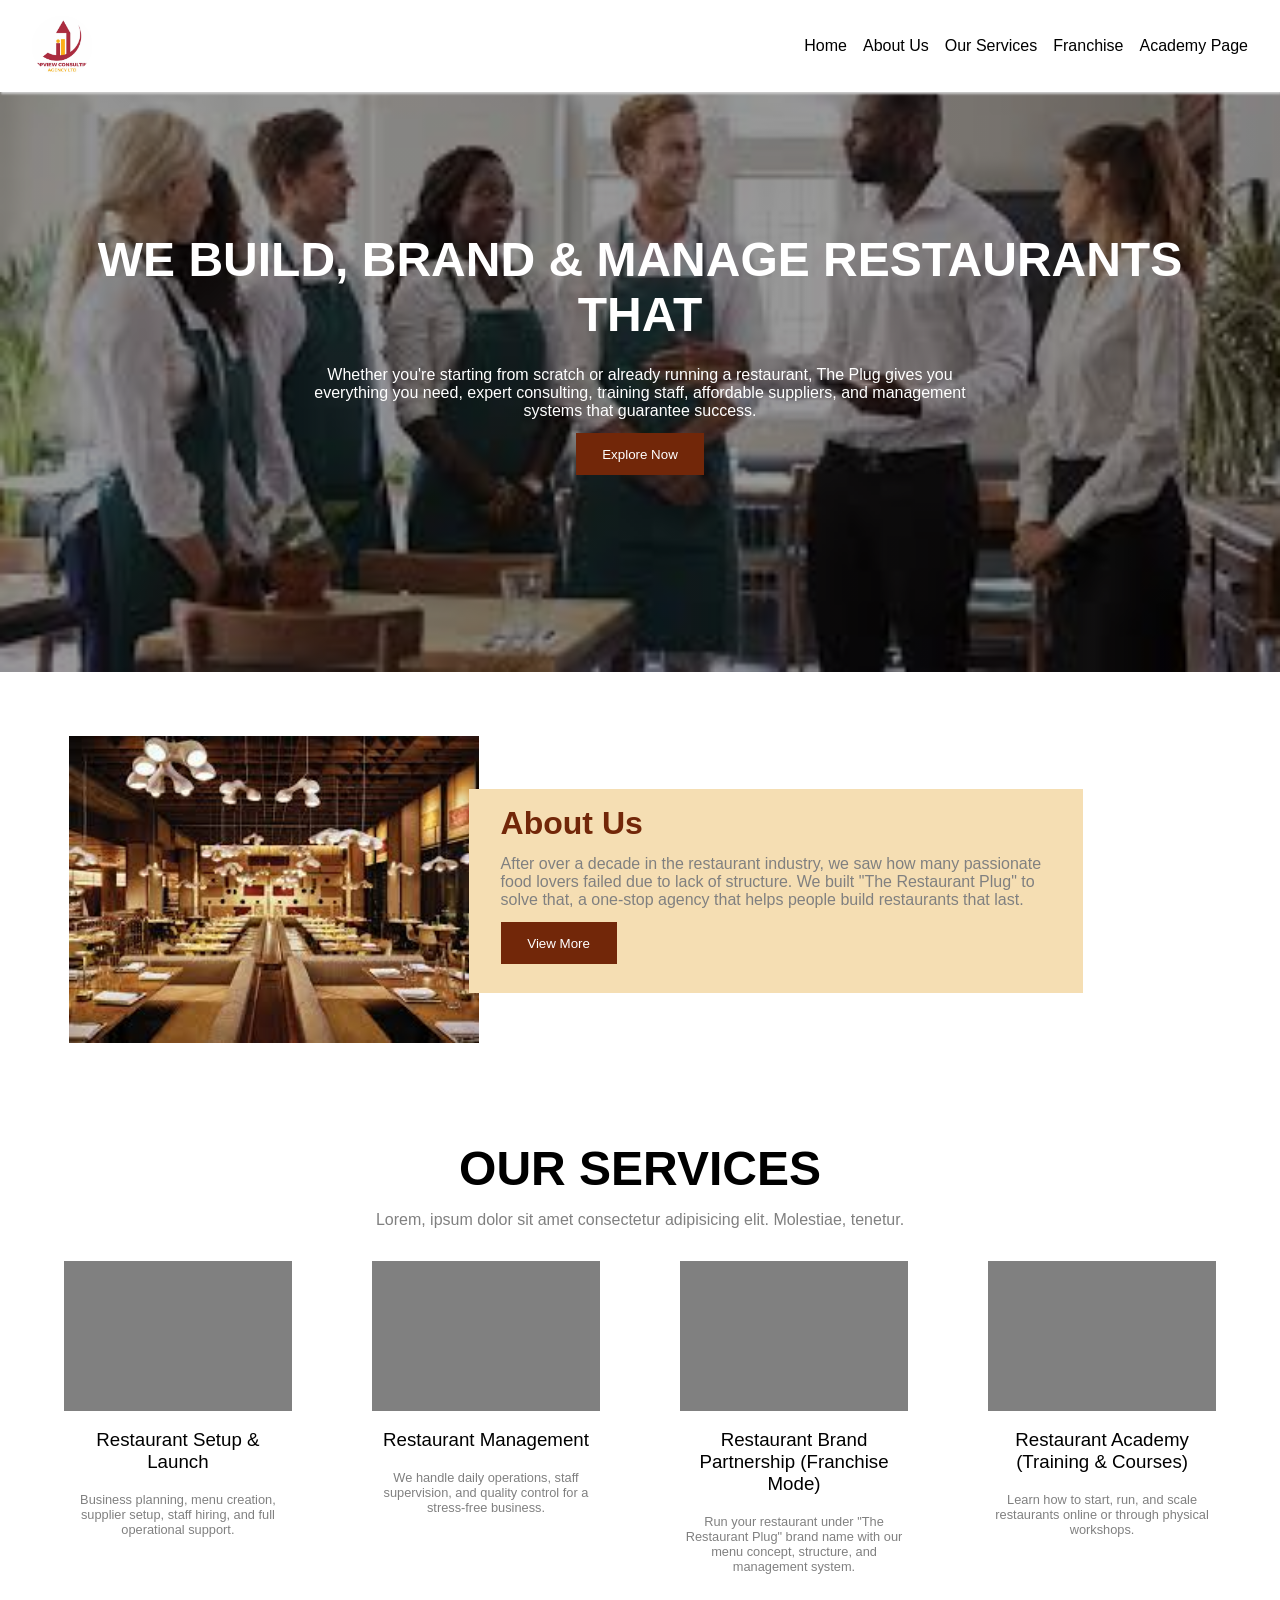
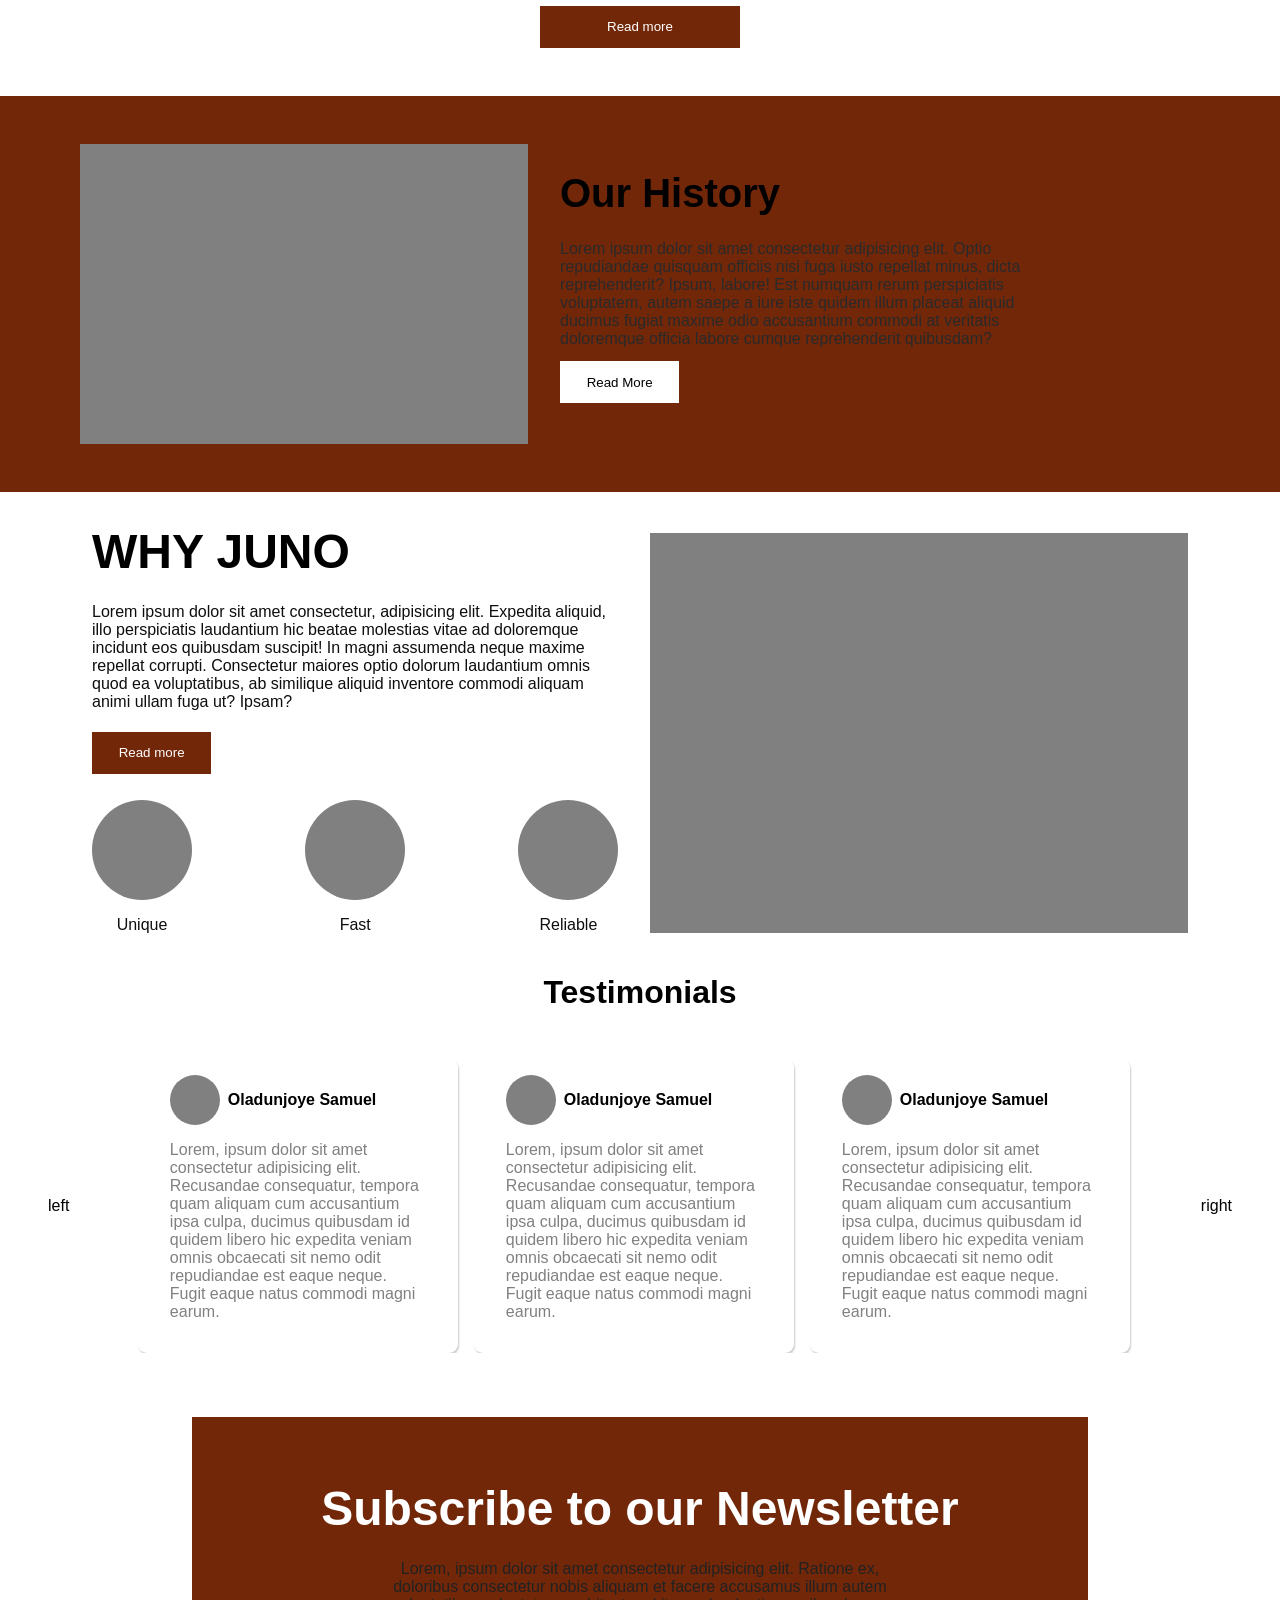
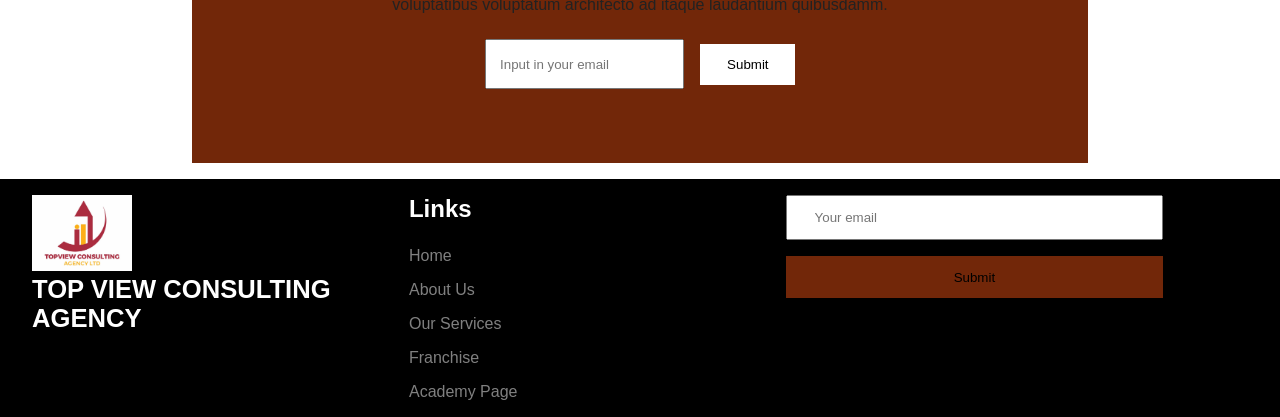
<file: index.html>
<!DOCTYPE html>
<html lang="en">

<head>
    <meta charset="UTF-8">
    <meta name="viewport" content="width=device-width, initial-scale=1.0">
    <title>Unknown Restaurant -- Home Page</title>
    <link rel="stylesheet" href="./css/index.css">
    <link rel="stylesheet" href="./css/mediaquery.css">
    <script src="./js/jquery-3.7.1.min.js"></script>
    <script src="./js/index.js"></script>
</head>

<body>
    <div class="home_container">
        <nav>
            <div class="logo">
                <div class="img"></div>
            </div>
            <div class="navbar">
                <ul class="navbar_nav">
                    <li><a href="index.html">Home</a></li>
                        <li><a href="./html/about.html">About Us</a></li>
                        <li><a href="./html/services.html">Our Services</a> </li>
                        <li><a href="./html/franchise.hbtml">Franchise</a></li>
                        <li><a href="./html/academy.html">Academy Page</a></li>
                </ul>
            </div>
            <div class="bars">bars</div>
        </nav>
        <main style="background-image: linear-gradient(rgba(0, 0, 0, 0.404), rgba(0, 0, 0, 0.404)), url('./assets/img/management.jfif');">
            <h1 id="mainName"></h1>
            <p>Whether you're starting from scratch or already running a restaurant, The Plug gives you everything you need, expert consulting, training staff, affordable suppliers, and management systems that guarantee success.</p>
                <button class="btn"><a href="#aboutSection">Explore Now</a></button>
        </main>
        <div class="aboutUs" id="aboutSection">
            <div class="about_container">
                <div class="imgBox">
                    <img src="./assets/img/restaurant image_1.jfif" alt="">
                </div>
                <div class="txtBox">
                    <h2>About Us</h2>
                    <p>After over a decade in the restaurant industry, we saw how many passionate food lovers failed due to lack of structure. We built "The Restaurant Plug" to solve that, a one-stop agency that helps people build restaurants that last.</p>
                    <button class="btn"><a href="./about.html">View More</a></button>
                </div>
            </div>
        </div>
        <div class="ourServices">
            <header>
                <h2>OUR SERVICES</h2>
                <p>Lorem, ipsum dolor sit amet consectetur adipisicing elit. Molestiae, tenetur.</p>
            </header>
            <div class="service_container">
                <div class="card">
                    <div></div>
                    <h3>Restaurant Setup & Launch </h3>
                    <p>Business planning, menu creation, supplier setup, staff hiring, and full operational support.</p>
                </div>
                <div class="card">
                    <div></div>
                    <h3>Restaurant Management</h3>
                    <p>We handle daily operations, staff supervision, and quality control for a stress-free business.</p>
                </div>
                <div class="card">
                    <div></div>
                    <h3>Restaurant Brand Partnership (Franchise Mode)</h3>
                    <p>Run your restaurant under "The Restaurant Plug" brand name with our menu concept, structure, and management system.</p>
                </div>
                <div class="card">
                    <div></div>
                    <h3>Restaurant Academy (Training & Courses)</h3>
                    <p>Learn how to start, run, and scale restaurants online or through physical workshops.</p>
                </div>
            </div>
            <button class="btn" style="width: 200px; margin: 0 auto;"><a href="./services.html">Read more</a></button>
        </div>
    </div>
    <div class="ourFeatures">
        <div class="img"></div>
        <div class="txtBox">
            <h2>Our History</h2>
            <p id="paragraph-one">Lorem ipsum dolor sit amet consectetur adipisicing elit. Optio repudiandae quisquam officiis nisi fuga iusto repellat minus, dicta reprehenderit? Ipsum, labore! Est numquam rerum perspiciatis voluptatem, autem saepe a iure iste quidem illum placeat aliquid ducimus fugiat maxime odio accusantium commodi at veritatis doloremque officia labore cumque reprehenderit quibusdam?</p>
            <button class="btn"><a href="">Read More    </a></button>
        </div>
    </div>
    <div class="whyUs">
        <div class="whyUsInner">
            <header>
                <h2>WHY JUNO</h2>
                <p>Lorem ipsum dolor sit amet consectetur, adipisicing elit. Expedita aliquid, illo perspiciatis laudantium hic beatae molestias vitae ad doloremque incidunt eos quibusdam suscipit! In magni assumenda neque maxime repellat corrupti. Consectetur maiores optio dolorum laudantium omnis quod ea voluptatibus, ab similique aliquid inventore commodi aliquam animi ullam fuga ut? Ipsam?</p>
                <button class="btn"><a href="">Read more</a></button>
                <div class="icons">
                    <div class="icon icon1">
                        <div class="inner"></div>
                        <p>Unique</p>
                    </div>
                    <div class="icon icon2">
                        <div class="inner"></div>
                        <p>Fast</p>
                    </div>
                    <div class="icon icon3">
                        <div class="inner"></div>
                        <p>Reliable</p>
                    </div>
                </div>
            </header>
            <div class="imgBox">
    
            </div>
        </div>
    </div>
    <div class="test">
        <header class="head">
            <h2>Testimonials</h2>
        </header>
        <div class="testimonials_container">
            <div id="leftArrow">left</div>
            <div class="testimonials">
                <div class="testInner">
                    <div class="card">
                        <header>
                            <div class="img"></div>
                            <h2>Oladunjoye Samuel</h2>
                        </header>
                        <div class="txt">
                            <p>Lorem, ipsum dolor sit amet consectetur adipisicing elit. Recusandae consequatur, tempora quam aliquam cum accusantium ipsa culpa, ducimus quibusdam id quidem libero hic expedita veniam omnis obcaecati sit nemo odit repudiandae est eaque neque. Fugit eaque natus commodi magni earum.</p>
                        </div>
                    </div>
                    <div class="card">
                        <header>
                            <div class="img"></div>
                            <h2>Oladunjoye Samuel</h2>
                        </header>
                        <div class="txt">
                            <p>Lorem, ipsum dolor sit amet consectetur adipisicing elit. Recusandae consequatur, tempora quam aliquam cum accusantium ipsa culpa, ducimus quibusdam id quidem libero hic expedita veniam omnis obcaecati sit nemo odit repudiandae est eaque neque. Fugit eaque natus commodi magni earum.</p>
                        </div>
                    </div>
                    <div class="card">
                        <header>
                            <div class="img"></div>
                            <h2>Oladunjoye Samuel</h2>
                        </header>
                        <div class="txt">
                            <p>Lorem, ipsum dolor sit amet consectetur adipisicing elit. Recusandae consequatur, tempora quam aliquam cum accusantium ipsa culpa, ducimus quibusdam id quidem libero hic expedita veniam omnis obcaecati sit nemo odit repudiandae est eaque neque. Fugit eaque natus commodi magni earum.</p>
                        </div>
                    </div>
                    <div class="card">
                        <header>
                            <div class="img"></div>
                            <h2>Oladunjoye Samuel</h2>
                        </header>
                        <div class="txt">
                            <p>Lorem, ipsum dolor sit amet consectetur adipisicing elit. Recusandae consequatur, tempora quam aliquam cum accusantium ipsa culpa, ducimus quibusdam id quidem libero hic expedita veniam omnis obcaecati sit nemo odit repudiandae est eaque neque. Fugit eaque natus commodi magni earum.</p>
                        </div>
                    </div>
                    <div class="card">
                        <header>
                            <div class="img"></div>
                            <h2>Oladunjoye Samuel</h2>
                        </header>
                        <div class="txt">
                            <p>Lorem, ipsum dolor sit amet consectetur adipisicing elit. Recusandae consequatur, tempora quam aliquam cum accusantium ipsa culpa, ducimus quibusdam id quidem libero hic expedita veniam omnis obcaecati sit nemo odit repudiandae est eaque neque. Fugit eaque natus commodi magni earum.</p>
                        </div>
                    </div>
                    <div class="card">
                        <header>
                            <div class="img"></div>
                            <h2>Oladunjoye Samuel</h2>
                        </header>
                        <div class="txt">
                            <p>Lorem, ipsum dolor sit amet consectetur adipisicing elit. Recusandae consequatur, tempora quam aliquam cum accusantium ipsa culpa, ducimus quibusdam id quidem libero hic expedita veniam omnis obcaecati sit nemo odit repudiandae est eaque neque. Fugit eaque natus commodi magni earum.</p>
                        </div>
                    </div>
                    <div class="card">
                        <header>
                            <div class="img"></div>
                            <h2>Oladunjoye Samuel</h2>
                        </header>
                        <div class="txt">
                            <p>Lorem, ipsum dolor sit amet consectetur adipisicing elit. Recusandae consequatur, tempora quam aliquam cum accusantium ipsa culpa, ducimus quibusdam id quidem libero hic expedita veniam omnis obcaecati sit nemo odit repudiandae est eaque neque. Fugit eaque natus commodi magni earum.</p>
                        </div>
                    </div>
                    <div class="card">
                        <header>
                            <div class="img"></div>
                            <h2>Oladunjoye Samuel</h2>
                        </header>
                        <div class="txt">
                            <p>Lorem, ipsum dolor sit amet consectetur adipisicing elit. Recusandae consequatur, tempora quam aliquam cum accusantium ipsa culpa, ducimus quibusdam id quidem libero hic expedita veniam omnis obcaecati sit nemo odit repudiandae est eaque neque. Fugit eaque natus commodi magni earum.</p>
                        </div>
                    </div>
                    <div class="card">
                        <header>
                            <div class="img"></div>
                            <h2>Oladunjoye Samuel</h2>
                        </header>
                        <div class="txt">
                            <p>Lorem, ipsum dolor sit amet consectetur adipisicing elit. Recusandae consequatur, tempora quam aliquam cum accusantium ipsa culpa, ducimus quibusdam id quidem libero hic expedita veniam omnis obcaecati sit nemo odit repudiandae est eaque neque. Fugit eaque natus commodi magni earum.</p>
                        </div>
                    </div>
                </div>
            </div>
            <div id="rightArrow">right</div>
          </div>
    </div>
    <div class="newsletter">
        <h2>Subscribe to our Newsletter</h2>
        <p>Lorem, ipsum dolor sit amet consectetur adipisicing elit. Ratione ex, doloribus consectetur nobis aliquam et facere accusamus illum autem voluptatibus voluptatum architecto ad itaque laudantium quibusdamm.</p>
        <form action="">
            <input type="text" placeholder="Input in your email">
            <button class="btn">Submit</button>
        </form>
    </div>
    <footer>
        <div class="footer_container">
            <div class="footer_inner">
                <div class="logo">
                    <img src="./assets/img/Topview_consulting_logo.png" alt="">
                    <h2>TOP VIEW CONSULTING AGENCY</h2>
                </div>
            </div>
            <div class="footer_inner">
                <h4>Links</h4>
                <ul>
                     <li><a href="index.html">Home</a></li>
                        <li><a href="./html/about.html">About Us</a></li>
                        <li><a href="./html/services.html">Our Services</a> </li>
                        <li><a href="./html/franchise.hbtml">Franchise</a></li>
                        <li><a href="./html/academy.html">Academy Page</a></li>
                </ul>
            </div>
            <div class="footer_inner">
                <form action="">
                    <input type="text" placeholder="Your email">
                    <button>Submit</button>
                </form>
                <div class="icons"></div>
            </div>
        </div>
    </footer>


    <script src="./js/index.js"></script>
    <script src="./js/mediaquery.js"></script>
</body>

</html>
</file>
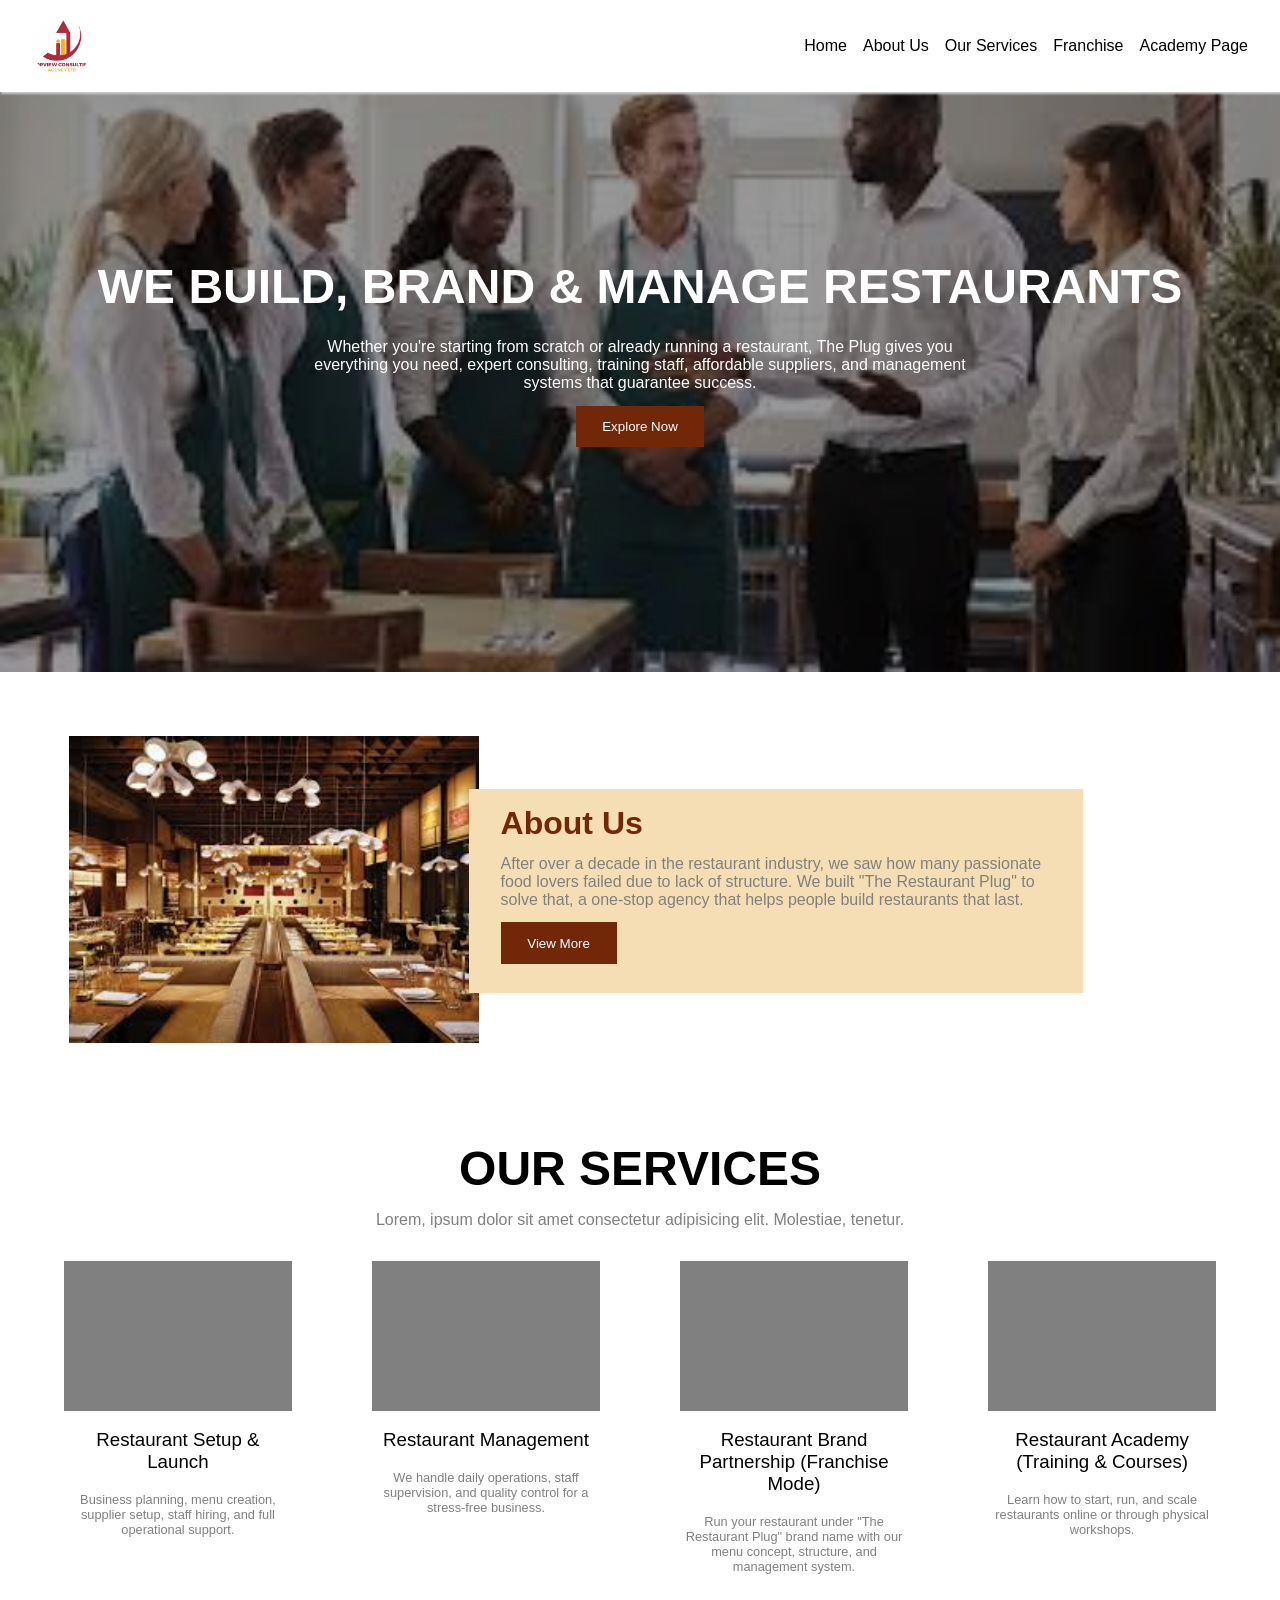
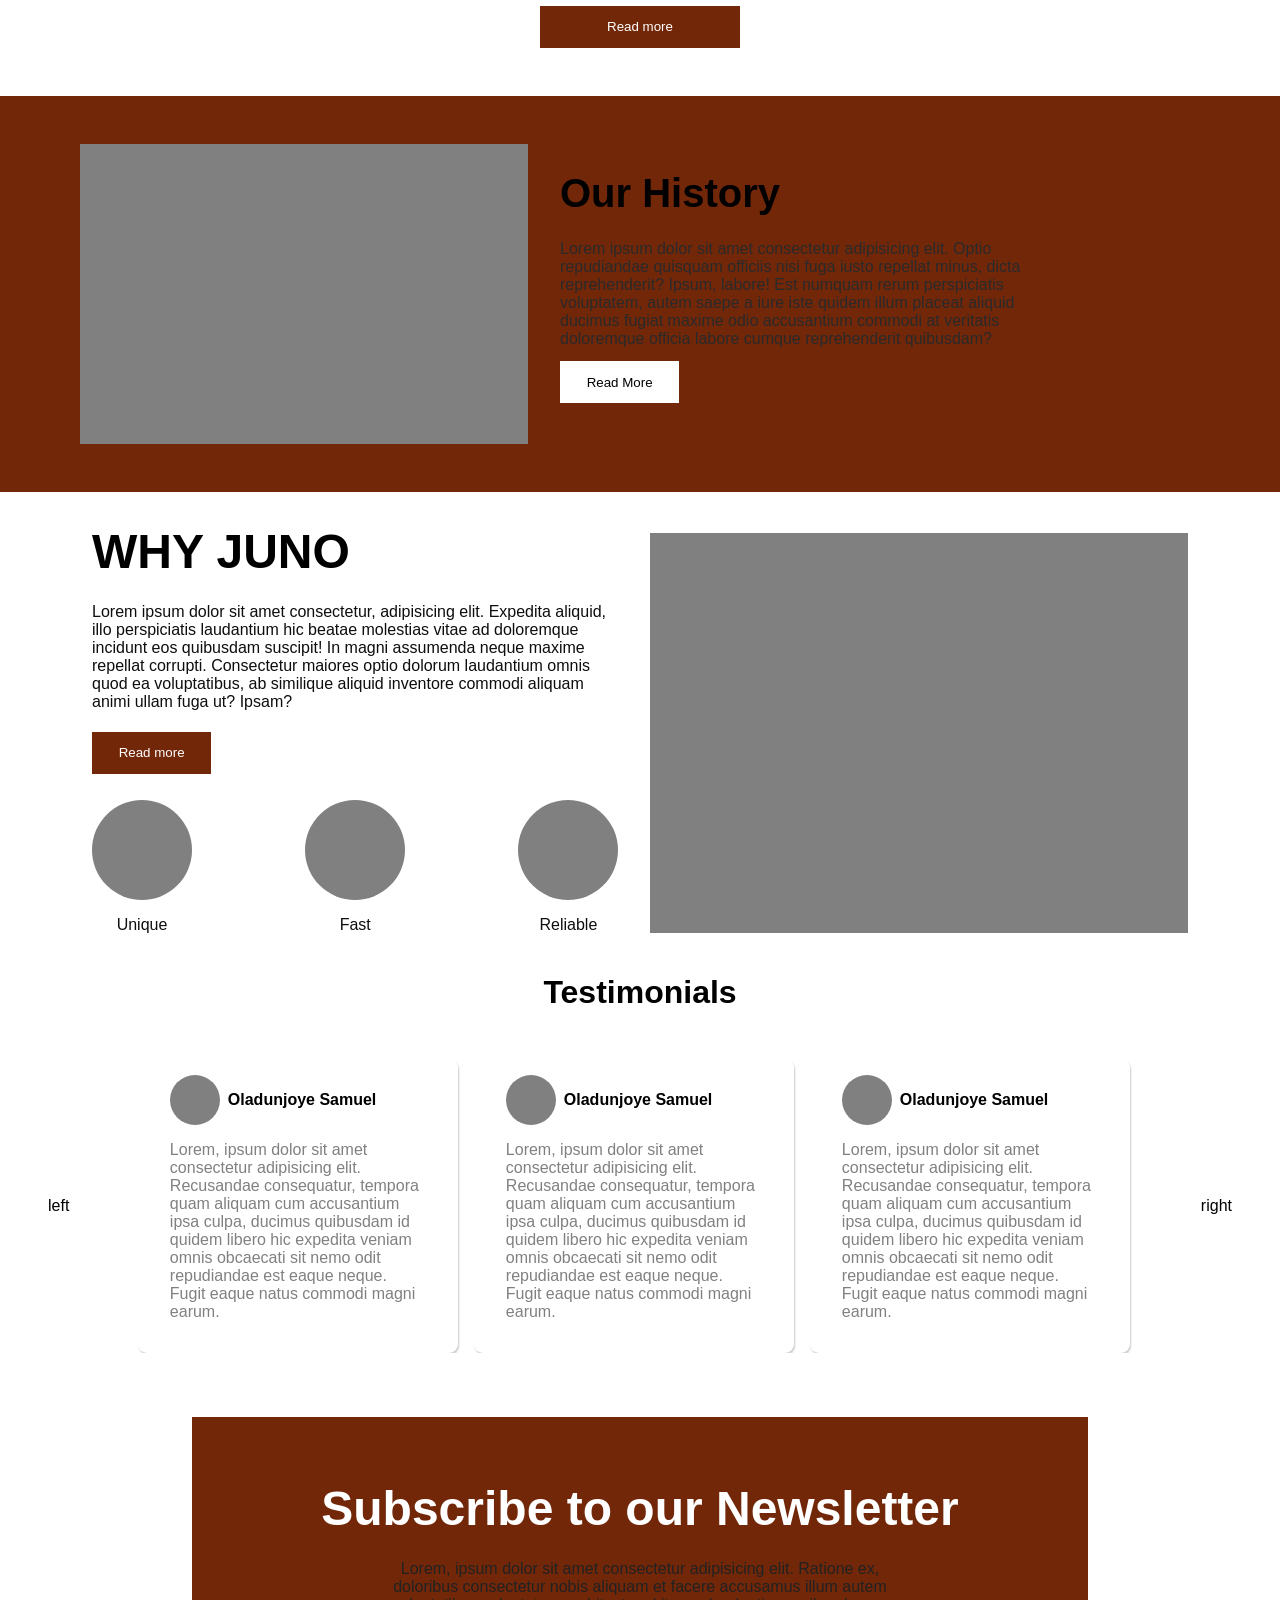
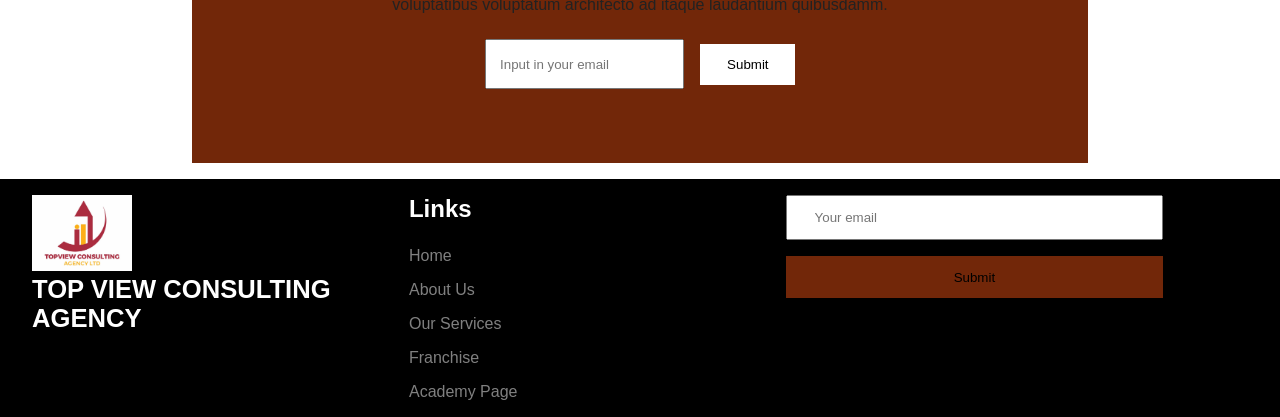
<file: Restaurant Website/html/index.html>
<!DOCTYPE html>
<html lang="en">

<head>
    <meta charset="UTF-8">
    <meta name="viewport" content="width=device-width, initial-scale=1.0">
    <title>Unknown Restaurant -- Home Page</title>
    <link rel="stylesheet" href="../css/index.css">
    <link rel="stylesheet" href="../css/mediaquery.css">
    <script src="../js/jquery-3.7.1.min.js"></script>
    <script src="../js/index.js"></script>
</head>

<body>
    <div class="home_container">
        <nav>
            <div class="logo">
                <div class="img"></div>
            </div>
            <div class="navbar">
                <ul class="navbar_nav">
                    <li><a href="./index.html">Home</a></li>
                    <li><a href="./about.html">About Us</a></li>
                    <li><a href="./services.html">Our Services</a> </li>
                    <li><a href="./franchise.html">Franchise</a></li>
                    <li><a href="./academy.html">Academy Page</a></li>
                </ul>
            </div>
            <div class="bars">bars</div>
        </nav>
        <main style="background-image: linear-gradient(rgba(0, 0, 0, 0.404), rgba(0, 0, 0, 0.404)), url('../assets/img/management.jfif');">
            <h1 id="mainName"></h1>
            <p>Whether you're starting from scratch or already running a restaurant, The Plug gives you everything you need, expert consulting, training staff, affordable suppliers, and management systems that guarantee success.</p>
                <button class="btn"><a href="#aboutSection">Explore Now</a></button>
        </main>
        <div class="aboutUs" id="aboutSection">
            <div class="about_container">
                <div class="imgBox">
                    <img src="../assets/img/restaurant image_1.jfif" alt="">
                </div>
                <div class="txtBox">
                    <h2>About Us</h2>
                    <p>After over a decade in the restaurant industry, we saw how many passionate food lovers failed due to lack of structure. We built "The Restaurant Plug" to solve that, a one-stop agency that helps people build restaurants that last.</p>
                    <button class="btn"><a href="./about.html">View More</a></button>
                </div>
            </div>
        </div>
        <div class="ourServices">
            <header>
                <h2>OUR SERVICES</h2>
                <p>Lorem, ipsum dolor sit amet consectetur adipisicing elit. Molestiae, tenetur.</p>
            </header>
            <div class="service_container">
                <div class="card">
                    <div></div>
                    <h3>Restaurant Setup & Launch </h3>
                    <p>Business planning, menu creation, supplier setup, staff hiring, and full operational support.</p>
                </div>
                <div class="card">
                    <div></div>
                    <h3>Restaurant Management</h3>
                    <p>We handle daily operations, staff supervision, and quality control for a stress-free business.</p>
                </div>
                <div class="card">
                    <div></div>
                    <h3>Restaurant Brand Partnership (Franchise Mode)</h3>
                    <p>Run your restaurant under "The Restaurant Plug" brand name with our menu concept, structure, and management system.</p>
                </div>
                <div class="card">
                    <div></div>
                    <h3>Restaurant Academy (Training & Courses)</h3>
                    <p>Learn how to start, run, and scale restaurants online or through physical workshops.</p>
                </div>
            </div>
            <button class="btn" style="width: 200px; margin: 0 auto;"><a href="./services.html">Read more</a></button>
        </div>
    </div>
    <div class="ourFeatures">
        <div class="img"></div>
        <div class="txtBox">
            <h2>Our History</h2>
            <p id="paragraph-one">Lorem ipsum dolor sit amet consectetur adipisicing elit. Optio repudiandae quisquam officiis nisi fuga iusto repellat minus, dicta reprehenderit? Ipsum, labore! Est numquam rerum perspiciatis voluptatem, autem saepe a iure iste quidem illum placeat aliquid ducimus fugiat maxime odio accusantium commodi at veritatis doloremque officia labore cumque reprehenderit quibusdam?</p>
            <button class="btn"><a href="">Read More    </a></button>
        </div>
    </div>
    <div class="whyUs">
        <div class="whyUsInner">
            <header>
                <h2>WHY JUNO</h2>
                <p>Lorem ipsum dolor sit amet consectetur, adipisicing elit. Expedita aliquid, illo perspiciatis laudantium hic beatae molestias vitae ad doloremque incidunt eos quibusdam suscipit! In magni assumenda neque maxime repellat corrupti. Consectetur maiores optio dolorum laudantium omnis quod ea voluptatibus, ab similique aliquid inventore commodi aliquam animi ullam fuga ut? Ipsam?</p>
                <button class="btn"><a href="">Read more</a></button>
                <div class="icons">
                    <div class="icon icon1">
                        <div class="inner"></div>
                        <p>Unique</p>
                    </div>
                    <div class="icon icon2">
                        <div class="inner"></div>
                        <p>Fast</p>
                    </div>
                    <div class="icon icon3">
                        <div class="inner"></div>
                        <p>Reliable</p>
                    </div>
                </div>
            </header>
            <div class="imgBox">
    
            </div>
        </div>
    </div>
    <div class="test">
        <header class="head">
            <h2>Testimonials</h2>
        </header>
        <div class="testimonials_container">
            <div id="leftArrow">left</div>
            <div class="testimonials">
                <div class="testInner">
                    <div class="card">
                        <header>
                            <div class="img"></div>
                            <h2>Oladunjoye Samuel</h2>
                        </header>
                        <div class="txt">
                            <p>Lorem, ipsum dolor sit amet consectetur adipisicing elit. Recusandae consequatur, tempora quam aliquam cum accusantium ipsa culpa, ducimus quibusdam id quidem libero hic expedita veniam omnis obcaecati sit nemo odit repudiandae est eaque neque. Fugit eaque natus commodi magni earum.</p>
                        </div>
                    </div>
                    <div class="card">
                        <header>
                            <div class="img"></div>
                            <h2>Oladunjoye Samuel</h2>
                        </header>
                        <div class="txt">
                            <p>Lorem, ipsum dolor sit amet consectetur adipisicing elit. Recusandae consequatur, tempora quam aliquam cum accusantium ipsa culpa, ducimus quibusdam id quidem libero hic expedita veniam omnis obcaecati sit nemo odit repudiandae est eaque neque. Fugit eaque natus commodi magni earum.</p>
                        </div>
                    </div>
                    <div class="card">
                        <header>
                            <div class="img"></div>
                            <h2>Oladunjoye Samuel</h2>
                        </header>
                        <div class="txt">
                            <p>Lorem, ipsum dolor sit amet consectetur adipisicing elit. Recusandae consequatur, tempora quam aliquam cum accusantium ipsa culpa, ducimus quibusdam id quidem libero hic expedita veniam omnis obcaecati sit nemo odit repudiandae est eaque neque. Fugit eaque natus commodi magni earum.</p>
                        </div>
                    </div>
                    <div class="card">
                        <header>
                            <div class="img"></div>
                            <h2>Oladunjoye Samuel</h2>
                        </header>
                        <div class="txt">
                            <p>Lorem, ipsum dolor sit amet consectetur adipisicing elit. Recusandae consequatur, tempora quam aliquam cum accusantium ipsa culpa, ducimus quibusdam id quidem libero hic expedita veniam omnis obcaecati sit nemo odit repudiandae est eaque neque. Fugit eaque natus commodi magni earum.</p>
                        </div>
                    </div>
                    <div class="card">
                        <header>
                            <div class="img"></div>
                            <h2>Oladunjoye Samuel</h2>
                        </header>
                        <div class="txt">
                            <p>Lorem, ipsum dolor sit amet consectetur adipisicing elit. Recusandae consequatur, tempora quam aliquam cum accusantium ipsa culpa, ducimus quibusdam id quidem libero hic expedita veniam omnis obcaecati sit nemo odit repudiandae est eaque neque. Fugit eaque natus commodi magni earum.</p>
                        </div>
                    </div>
                    <div class="card">
                        <header>
                            <div class="img"></div>
                            <h2>Oladunjoye Samuel</h2>
                        </header>
                        <div class="txt">
                            <p>Lorem, ipsum dolor sit amet consectetur adipisicing elit. Recusandae consequatur, tempora quam aliquam cum accusantium ipsa culpa, ducimus quibusdam id quidem libero hic expedita veniam omnis obcaecati sit nemo odit repudiandae est eaque neque. Fugit eaque natus commodi magni earum.</p>
                        </div>
                    </div>
                    <div class="card">
                        <header>
                            <div class="img"></div>
                            <h2>Oladunjoye Samuel</h2>
                        </header>
                        <div class="txt">
                            <p>Lorem, ipsum dolor sit amet consectetur adipisicing elit. Recusandae consequatur, tempora quam aliquam cum accusantium ipsa culpa, ducimus quibusdam id quidem libero hic expedita veniam omnis obcaecati sit nemo odit repudiandae est eaque neque. Fugit eaque natus commodi magni earum.</p>
                        </div>
                    </div>
                    <div class="card">
                        <header>
                            <div class="img"></div>
                            <h2>Oladunjoye Samuel</h2>
                        </header>
                        <div class="txt">
                            <p>Lorem, ipsum dolor sit amet consectetur adipisicing elit. Recusandae consequatur, tempora quam aliquam cum accusantium ipsa culpa, ducimus quibusdam id quidem libero hic expedita veniam omnis obcaecati sit nemo odit repudiandae est eaque neque. Fugit eaque natus commodi magni earum.</p>
                        </div>
                    </div>
                    <div class="card">
                        <header>
                            <div class="img"></div>
                            <h2>Oladunjoye Samuel</h2>
                        </header>
                        <div class="txt">
                            <p>Lorem, ipsum dolor sit amet consectetur adipisicing elit. Recusandae consequatur, tempora quam aliquam cum accusantium ipsa culpa, ducimus quibusdam id quidem libero hic expedita veniam omnis obcaecati sit nemo odit repudiandae est eaque neque. Fugit eaque natus commodi magni earum.</p>
                        </div>
                    </div>
                </div>
            </div>
            <div id="rightArrow">right</div>
          </div>
    </div>
    <div class="newsletter">
        <h2>Subscribe to our Newsletter</h2>
        <p>Lorem, ipsum dolor sit amet consectetur adipisicing elit. Ratione ex, doloribus consectetur nobis aliquam et facere accusamus illum autem voluptatibus voluptatum architecto ad itaque laudantium quibusdamm.</p>
        <form action="">
            <input type="text" placeholder="Input in your email">
            <button class="btn">Submit</button>
        </form>
    </div>
    <footer>
        <div class="footer_container">
            <div class="footer_inner">
                <div class="logo">
                    <img src="../assets/img/Topview_consulting_logo.png" alt="">
                    <h2>TOP VIEW CONSULTING AGENCY</h2>
                </div>
            </div>
            <div class="footer_inner">
                <h4>Links</h4>
                <ul>
                     <li><a href="./index.html">Home</a></li>
                        <li><a href="./about.html">About Us</a></li>
                        <li><a href="./services.html">Our Services</a> </li>
                        <li><a href="./franchise.hbtml">Franchise</a></li>
                        <li><a href="./academy.html">Academy Page</a></li>
                </ul>
            </div>
            <div class="footer_inner">
                <form action="">
                    <input type="text" placeholder="Your email">
                    <button>Submit</button>
                </form>
                <div class="icons"></div>
            </div>
        </div>
    </footer>


    <script src="../js/index.js"></script>
    <script src="../js/mediaquery.js"></script>
</body>

</html>
</file>
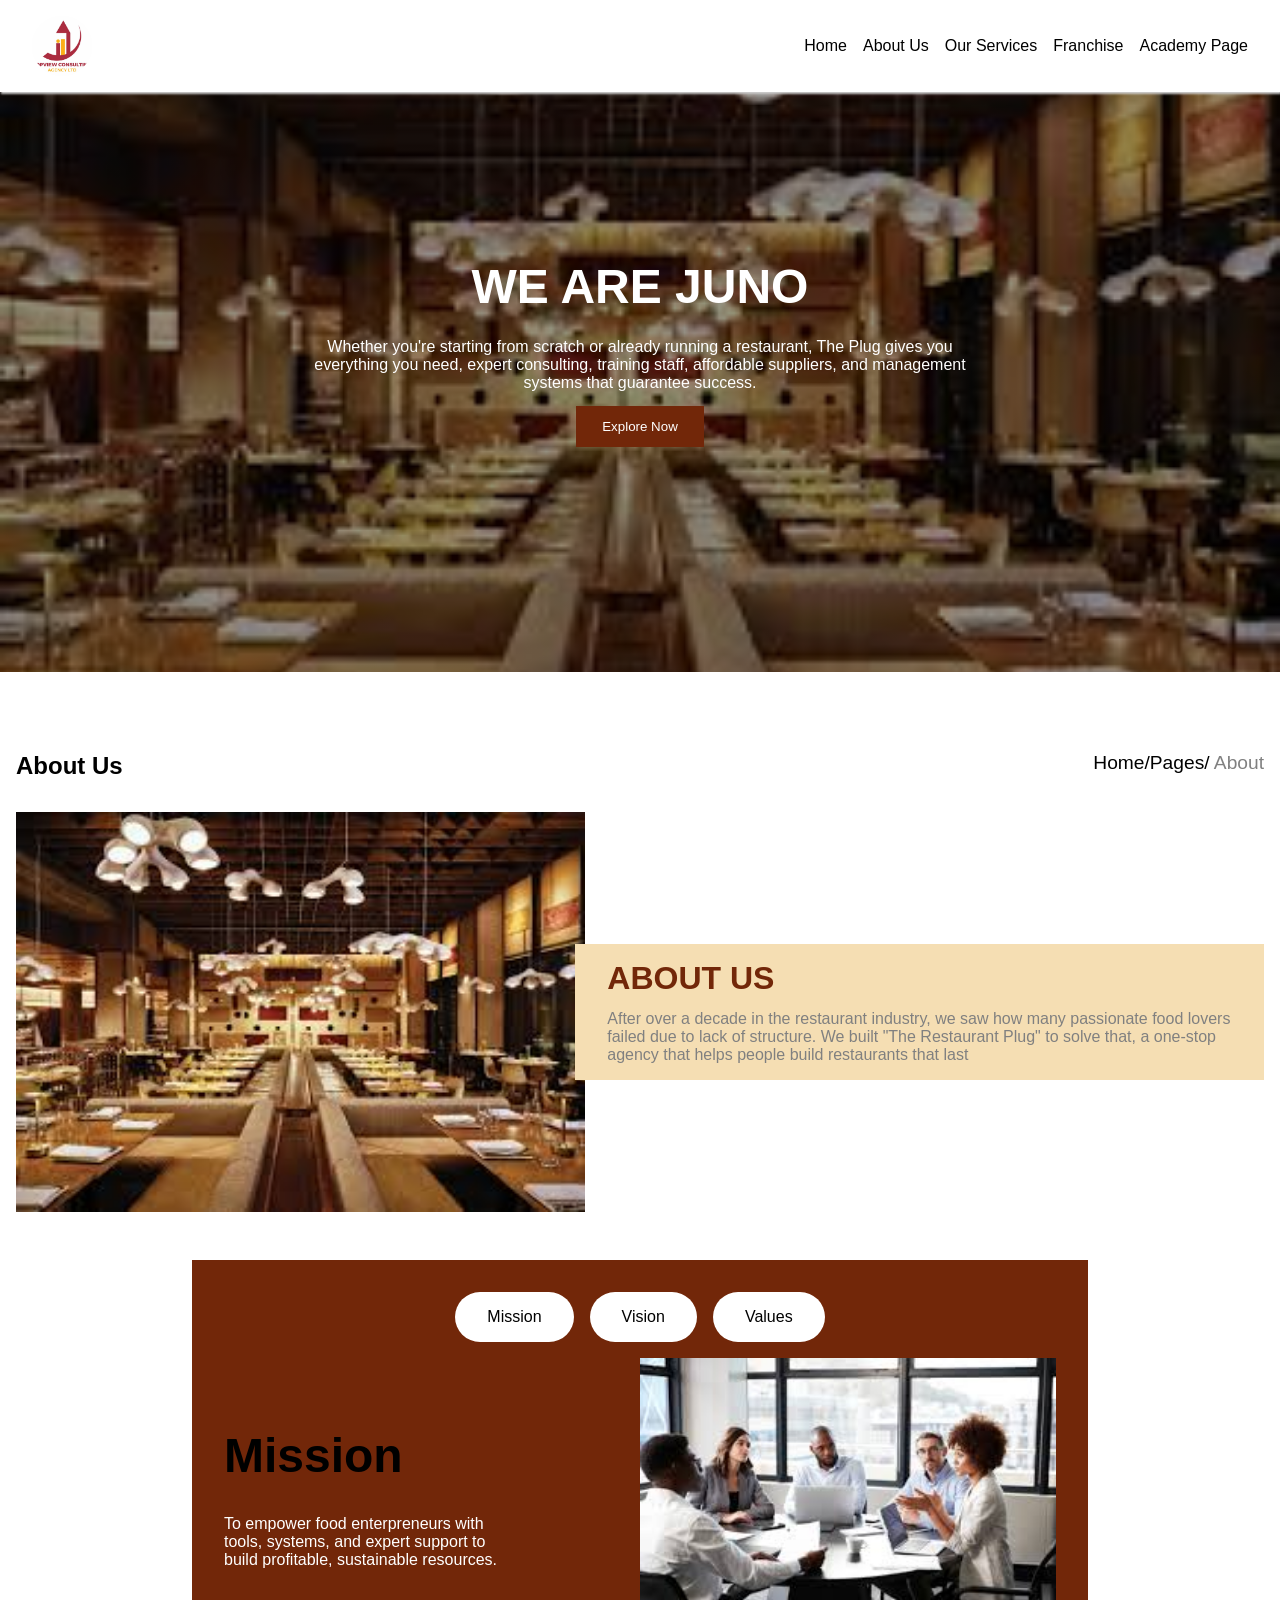
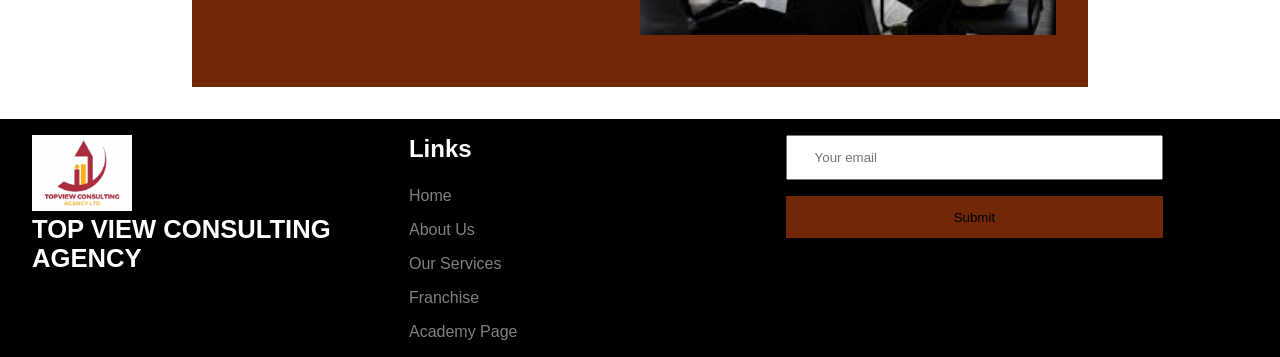
<file: html/about.html>
<!DOCTYPE html>
<html lang="en">
<head>
    <meta charset="UTF-8">
    <meta name="viewport" content="width=device-width, initial-scale=1.0">
    <title>JUNO About Us Page</title>
    <link rel="stylesheet" href="../css/index.css">
    <link rel="stylesheet" href="../css/mediaquery.css">
    <script src="../js/jquery-3.7.1.min.js"></script>
</head>
<body>
    <div class="home_container">
        <nav>
             <div class="logo">
                 <div class="img"></div>
             </div>
             <div class="navbar">
                 <ul class="navbar_nav">
                    <li><a href="../index.html">Home</a></li>
                    <li><a href="./about.html">About Us</a></li>
                    <li><a href="./services.html">Our Services</a> </li>
                    <li><a href="./franchise.html">Franchise</a></li>
                    <li><a href="./academy.html">Academy Page</a></li>
                 </ul>
             </div>
             <div class="bars">bars</div>
         </nav>
            <main >
                <h1>WE ARE JUNO</h1>
                <p>Whether you're starting from scratch or already running a restaurant, The Plug gives you everything you need, expert consulting, training staff, affordable suppliers, and management systems that guarantee success.</p>
                    <button class="btn"><a href="">Explore Now</a></button>
            </main>
         <div class="about about_us" id="about_us">
            <header>
                <div>
                    <h2>About Us</h2>
                </div>
                <div class="about_us_pages">
                    <p>Home/Pages/ <span>About</span></p>
                </div>
            </header>
            <div class="about_us_inner">
                <div class="imgBox">
                    <img src="../assets/img/restaurant image_1.jfif" alt="">

                </div>
                <div class="txtBox">
                    <h2>ABOUT US</h2>
                    <p>After over a decade in the restaurant industry, we saw how many passionate food lovers failed due to lack of structure. We built "The Restaurant Plug" to solve that, a one-stop agency that helps people build restaurants that last</p>
                </div>
            </div>
         </div>
        <div class="vision_container_top">
            <header>
                <div>
                    <p class="mission">Mission</p>
                </div>
                <div>
                    <p class="vision">Vision</p>
                </div>
                <div>
                    <p class="values">Values</p>
                </div>
            </header>
            <div class="vision_inner">
                <div class="vision_card missionBox">
                    <div class="txt">
                        <h3>Mission</h3>
                        <p>To empower food enterpreneurs with tools, systems, and expert support to build profitable, sustainable resources.</p>
                    </div>
                    <div class="imgBox">
                        <img src="../assets/img/mission.jfif" alt="">
                    </div>
                </div>
                <div class="vision_card visionBox" style="display: none;">
                    <div class="txt">
                        <h3>Vision</h3>
                        <p>To become Africa's most trusted restaurant agency and franchise brand.</p>
                    </div>
                    <div class="imgBox">
                        <img src="../assets/img/vision.jfif" alt="">
                    </div>
                </div>
                <div class="vision_card valueBox" style="display: none;">
                    <div class="txt">
                        <h3>Values</h3>
                        <ul>
                            <li>Excellence </li>
                            <li>Integrity </li>
                            <li>Innovation </li>
                            <li>Empowerment </li>
                            <li>Sustainability</li>
                        </ul>
                    </div>
                    <div class="imgBox">
                        <img src="../assets/img/restaurant image_2.jfif" alt="">
                    </div>
                </div>
            </div>
        </div>
    </div>
    <footer>
        <div class="footer_container">
            <div class="footer_inner">
                <div class="logo">
                    <img src="../assets/img/Topview_consulting_logo.png" alt="">
                    <h2>TOP VIEW CONSULTING AGENCY</h2>
                </div>
            </div>
            <div class="footer_inner">
                <h4>Links</h4>
                <ul>
                    <li><a href="../index.html">Home</a></li>
                    <li><a href="./about.html">About Us</a></li>
                    <li><a href="./services.html">Our Services</a> </li>
                    <li><a href="./franchise.html">Franchise</a></li>
                    <li><a href="./academy.html">Academy Page</a></li>
                </ul>
            </div>
            <div class="footer_inner">
                <form action="">
                    <input type="text" placeholder="Your email">
                    <button>Submit</button>
                </form>
                <div class="icons"></div>
            </div>
        </div>
    </footer>

    <script src="../js/about.js"></script>
        <script src="../js/mediaquery.js"></script>
</body>
</html>
</file>
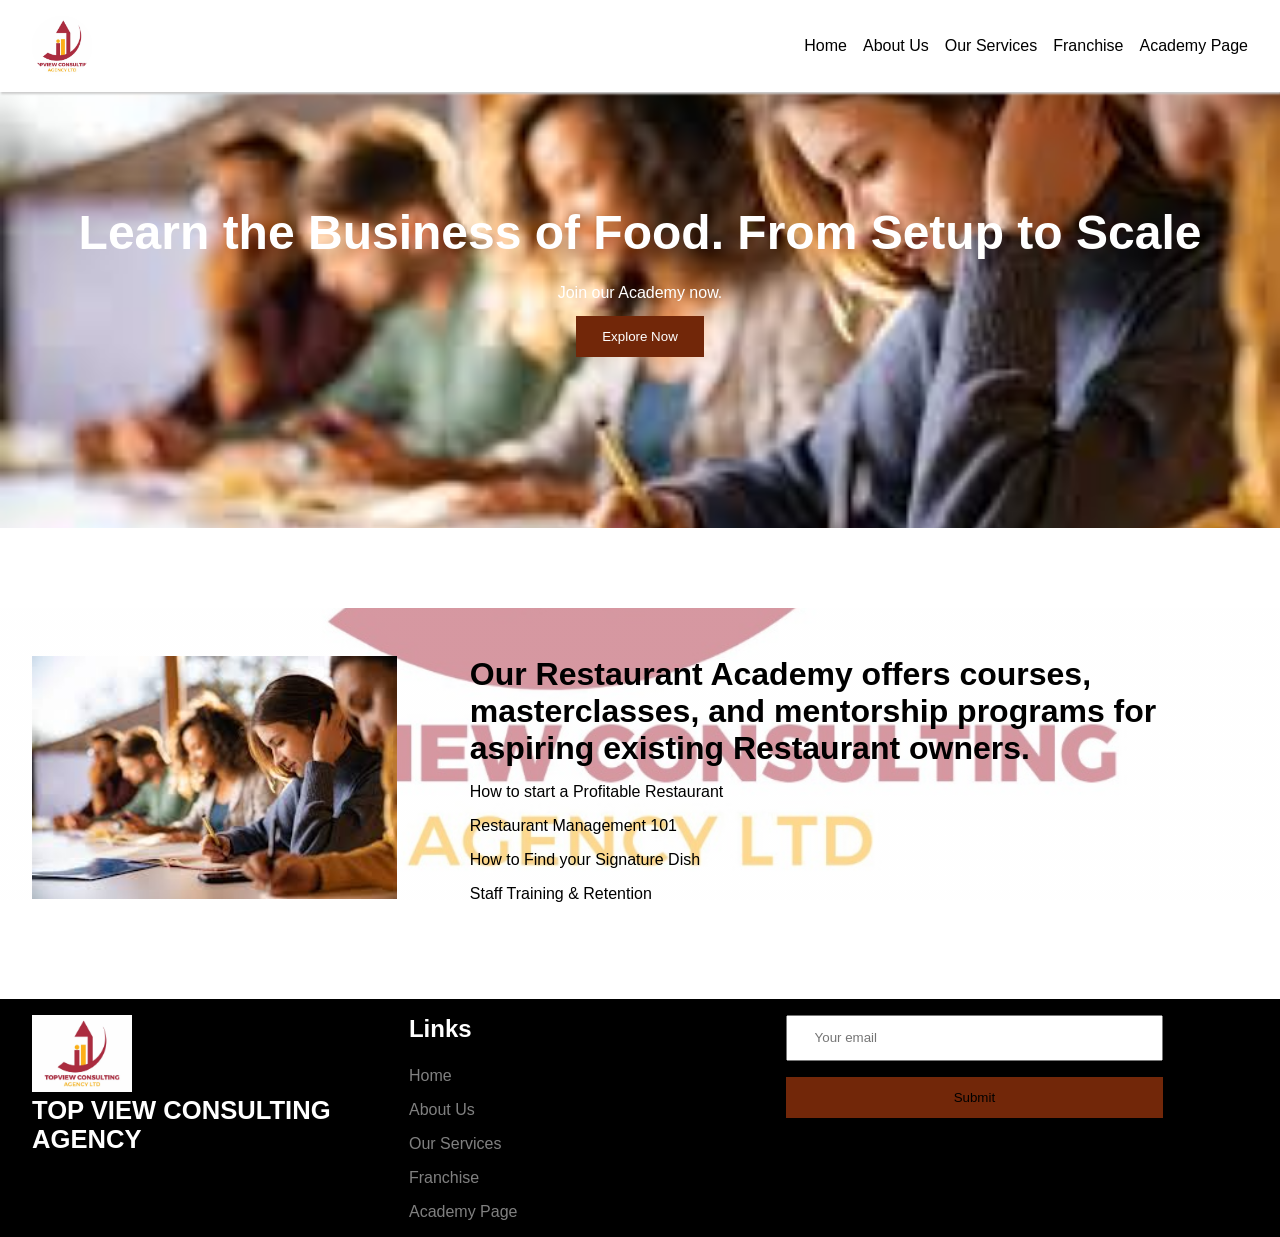
<file: html/academy.html>
<!DOCTYPE html>
<html lang="en">

<head>
    <meta charset="UTF-8">
    <meta name="viewport" content="width=device-width, initial-scale=1.0">
    <title>Unknown Restaurant -- Home Page</title>
    <link rel="stylesheet" href="../css/index.css">
    <link rel="stylesheet" href="../css/mediaquery.css">
    <script src="../js/jquery-3.7.1.min.js"></script>
    <script src="../js/index.js"></script>
</head>

<body>
    <div class="home_container">
        <nav>
            <div class="logo">
                <div class="img"></div>
            </div>
            <div class="navbar">
                <ul class="navbar_nav">
                    <li><a href="../index.html">Home</a></li>
                    <li><a href="./about.html">About Us</a></li>
                    <li><a href="./services.html">Our Services</a> </li>
                    <li><a href="./franchise.html">Franchise</a></li>
                    <li><a href="./academy.html">Academy Page</a></li>
                </ul>
            </div>
            <div class="bars">bars</div>
        </nav>
        <main style="background-image: url('../assets/img/academy.jfif'); background-repeat: no-repeat; background-size: cover; height: 30em;">
            <h1 style="">Learn the Business of Food. From <span style="color: white;">Setup to Scale</span> </h1>
            <p>Join our Academy now.</p>
                <button class="btn"><a href="">Explore Now</a></button>
        </main>
        <div class="academy_body">
            <header>
                <h3></h3>
            </header>
        </div>
    </div>

     <div class="franchise_how_it_works">
            <div class="franchise_how_container">
                <div class="imgBox">
                    <img src="../assets/img/academy.jfif" alt="">
                </div>
                <div class="txtBox">
                    <h2 style="font-size: 2em;">Our Restaurant Academy offers courses, masterclasses, and mentorship programs for aspiring existing Restaurant owners.</h2>
                    <ul style="list-style-type: square; display: flex; flex-direction: column; gap: 1em; margin: 1em 0 0 0;">
                        <li>How to start a Profitable Restaurant</li>
                        <li>Restaurant Management 101</li>
                        <li>How to Find your Signature Dish</li>
                        <li>Staff Training & Retention</li>
                    </ul>
                </div>
            </div>
        </div>
        <footer>
        <div class="footer_container">
            <div class="footer_inner">
                <div class="logo">
                    <img src="../assets/img/Topview_consulting_logo.png" alt="">
                    <h2>TOP VIEW CONSULTING AGENCY</h2>
                </div>
            </div>
            <div class="footer_inner">
                <h4>Links</h4>
                <ul>
                     <li><a href="../index.html">Home</a></li>
                        <li><a href="../about.html">About Us</a></li>
                        <li><a href="./services.html">Our Services</a> </li>
                        <li><a href="./franchise.hbtml">Franchise</a></li>
                        <li><a href="./academy.html">Academy Page</a></li>
                </ul>
            </div>
            <div class="footer_inner">
                <form action="">
                    <input type="text" placeholder="Your email">
                    <button>Submit</button>
                </form>
                <div class="icons"></div>
            </div>
        </div>
    </footer>

        <script src="../js/mediaquery.js"></script>
</body>
</html>
</file>
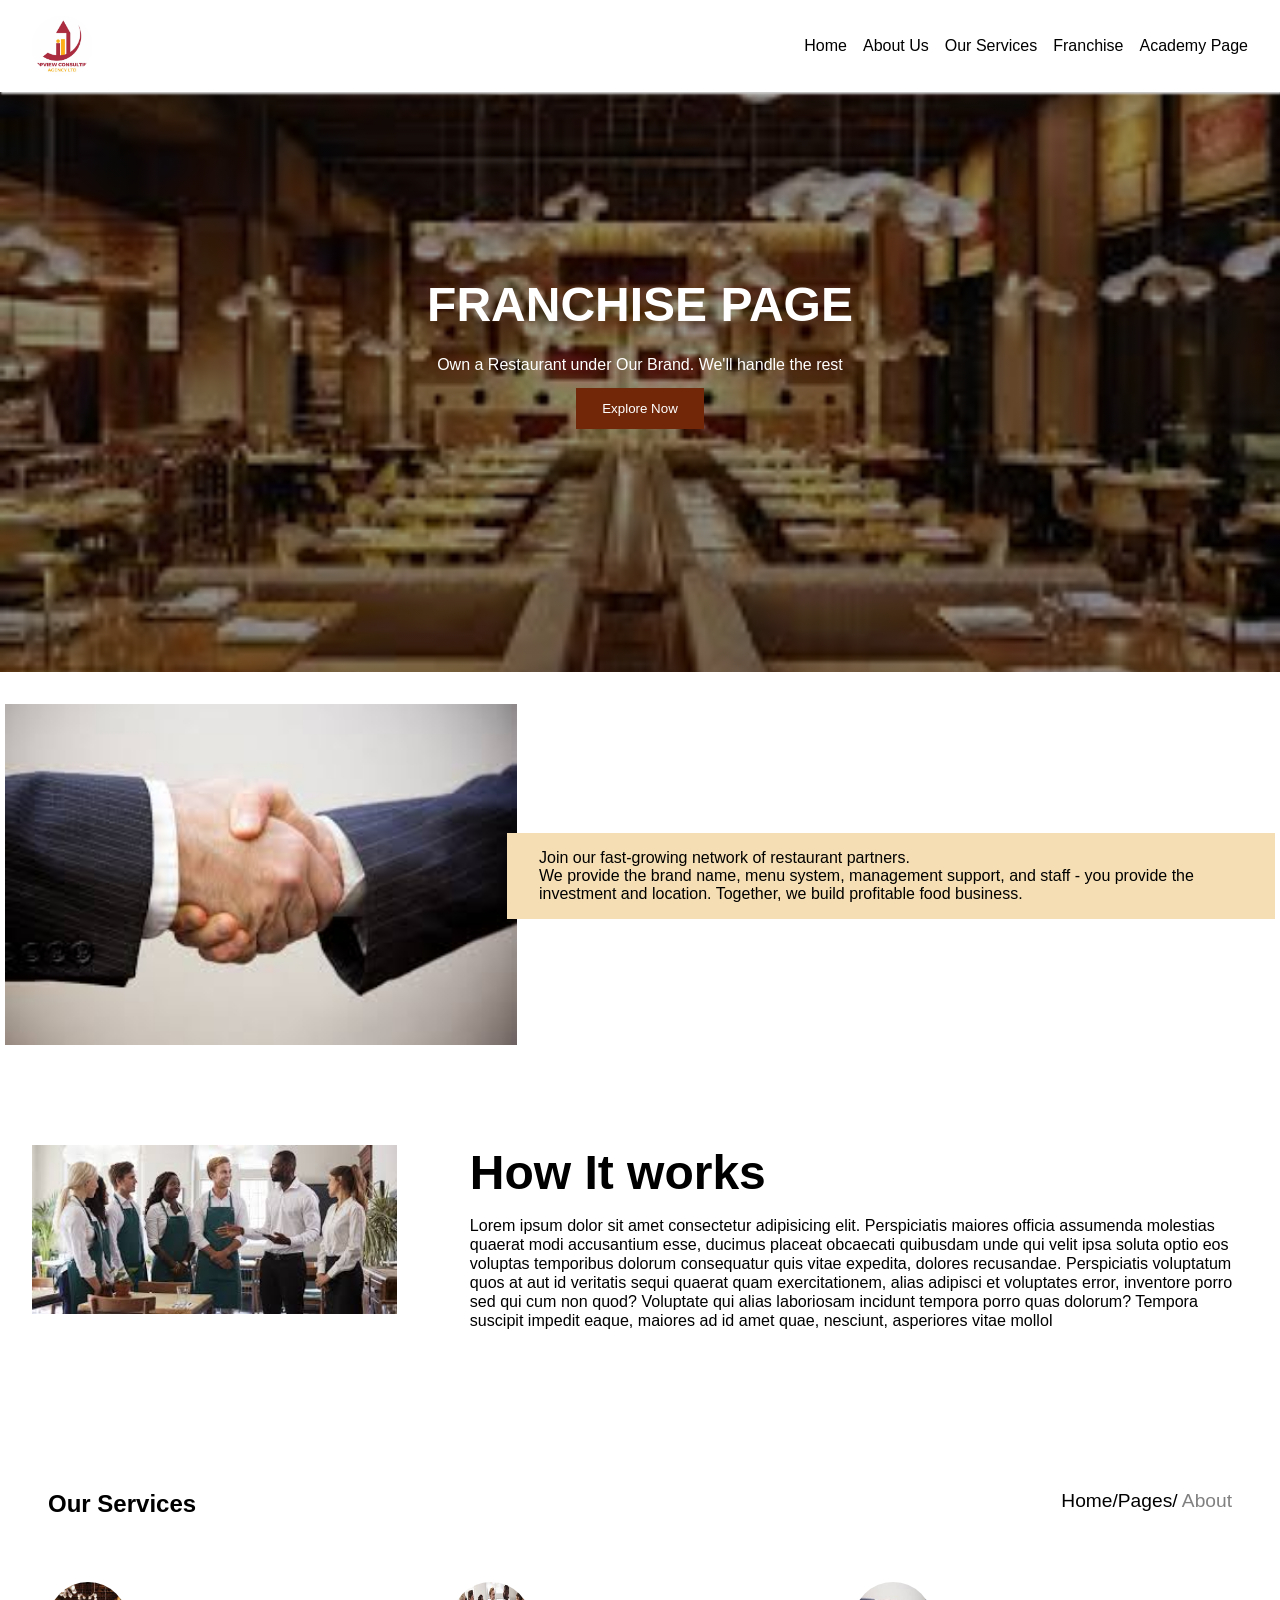
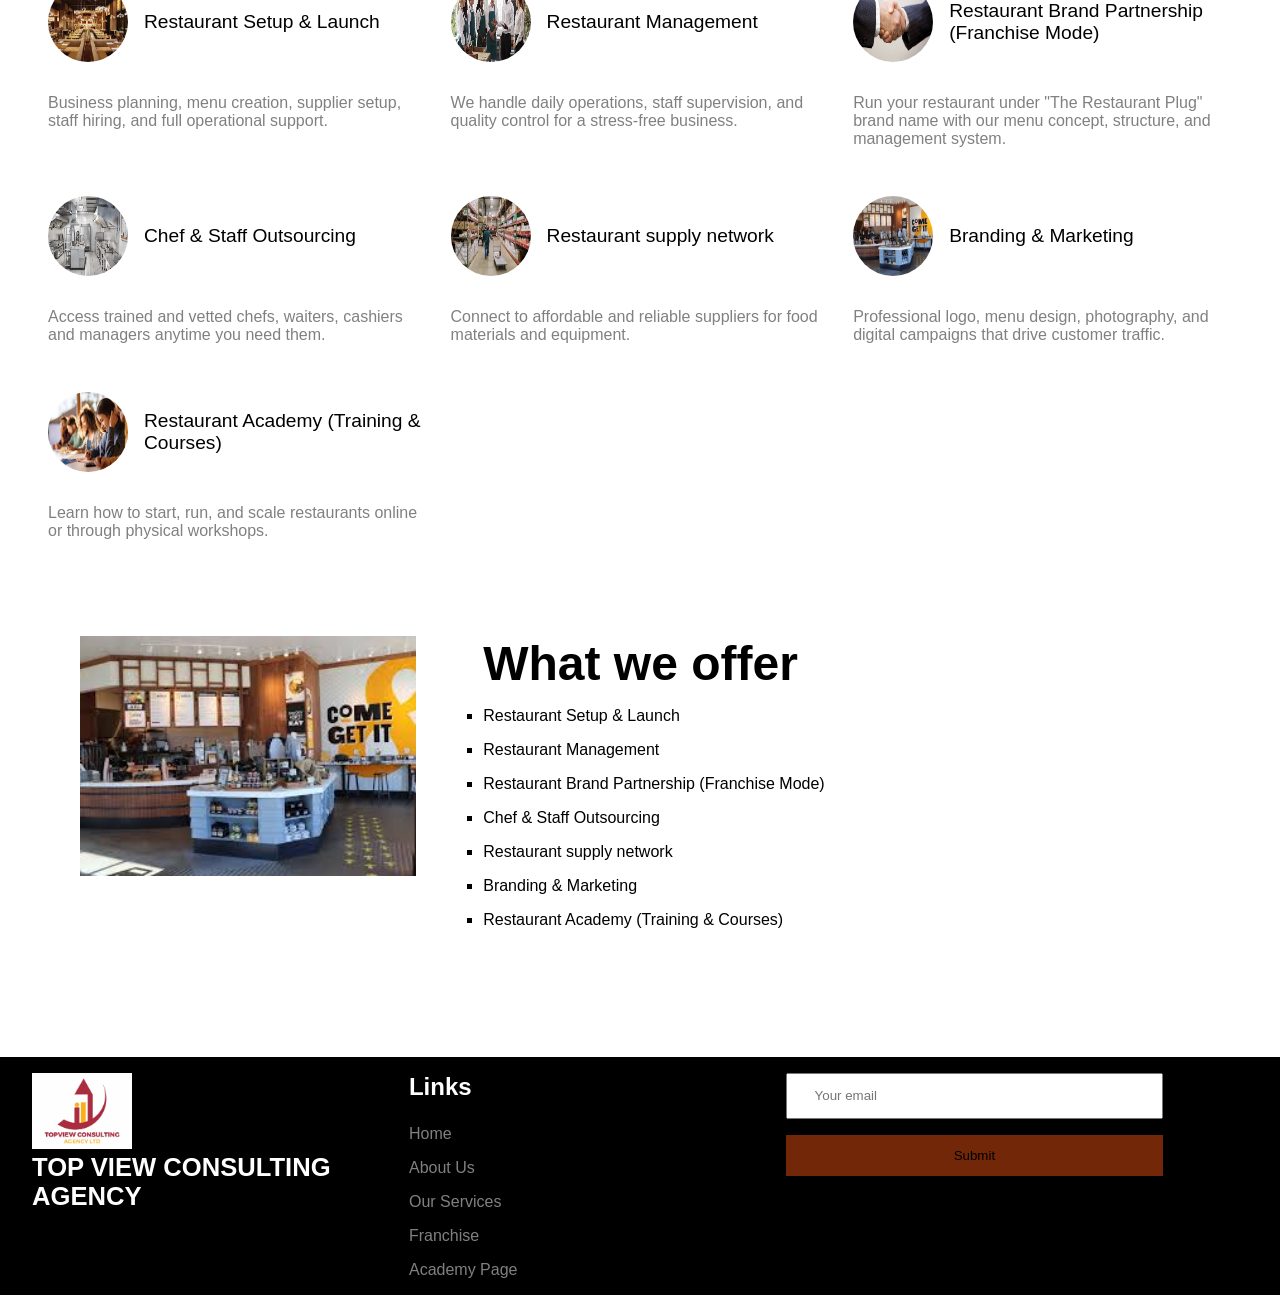
<file: html/franchise.html>
<!DOCTYPE html>
<html lang="en">

<head>
    <meta charset="UTF-8">
    <meta name="viewport" content="width=device-width, initial-scale=1.0">
    <title>Unknown Restaurant -- Home Page</title>
    <link rel="stylesheet" href="../css/index.css">
    <link rel="stylesheet" href="../css/mediaquery.css">
    <script src="../js/jquery-3.7.1.min.js"></script>
    <script src="../js/index.js"></script>
</head>

<body>
    <div class="home_container">
        <nav>
            <div class="logo">
                <div class="img"></div>
            </div>
            <div class="navbar">
                <ul class="navbar_nav">
                    <li><a href="../index.html">Home</a></li>
                    <li><a href="./about.html">About Us</a></li>
                    <li><a href="./services.html">Our Services</a> </li>
                    <li><a href="./franchise.html">Franchise</a></li>
                    <li><a href="./academy.html">Academy Page</a></li>

                </ul>
            </div>
            <div class="bars">Bars</div>
        </nav>
        <main>
            <h1>FRANCHISE PAGE</h1>
            <p>Own a Restaurant under Our Brand. We'll handle the rest</p>
            <button class="btn"><a href="">Explore Now</a></button>
        </main>
        <div class="franchise_main">
            <div class="franchise_container flex">
                <div class="imgBox">
                    <img src="../assets/img/patnership.jfif" alt="">
                </div>
                <div class="txt">
                    <p>Join our fast-growing network of restaurant partners. <br> We provide the brand name, menu
                        system, management support, and staff - you provide the investment and location. Together, we
                        build profitable food business.</p>
                </div>
            </div>
        </div>
        <div class="franchise_how_it_works">
            <div class="franchise_how_container">
                <div class="imgBox">
                    <img src="../assets/img/management.jfif" alt="">
                </div>
                <div class="txtBox">
                    <h2>How It works</h2>
                    <p>Lorem ipsum dolor sit amet consectetur adipisicing elit. Perspiciatis maiores officia assumenda
                        molestias quaerat modi accusantium esse, ducimus placeat obcaecati quibusdam unde qui velit ipsa
                        soluta optio eos voluptas temporibus dolorum consequatur quis vitae expedita, dolores
                        recusandae. Perspiciatis voluptatum quos at aut id veritatis sequi quaerat quam exercitationem,
                        alias adipisci et voluptates error, inventore porro sed qui cum non quod? Voluptate qui alias
                        laboriosam incidunt tempora porro quas dolorum? Tempora suscipit impedit eaque, maiores ad id
                        amet quae, nesciunt, asperiores vitae mollol
                </div>
            </div>
        </div>
       <div class="service_services">
            <header>
                <div>
                    <h2>Our Services</h2>
                </div>
                <div class="service_services_pages">
                    <p>Home/Pages/ <span>About</span></p>
                </div>
            </header>
            <div class="service_services_container">
                <div class="service_services_inner">
                    <div class="service_services_card">
                        <header>
                            <div class="service_services_img">
                                <img src="../assets/img/restaurant image_1.jfif" alt="">
                            </div>
                            <div>
                                <h3>Restaurant Setup & Launch</h3>
                            </div>
                        </header>
                        <div class="service_services_card_inner">
                            <p>Business planning, menu creation, supplier setup, staff hiring, and full operational support.</p>
                        </div>
                    </div>
                    <div class="service_services_card">
                        <header>
                            <div class="service_services_img">
                                <img src="../assets/img/management.jfif" alt="">
                            </div>
                            <div>
                                <h3>Restaurant Management</h3>
                            </div>
                        </header>
                        <div class="service_services_card_inner">
                            <p>We handle daily operations, staff supervision, and quality control for a stress-free business.</p>
                        </div>
                    </div>
                    <div class="service_services_card">
                        <header>
                            <div class="service_services_img">
                                <img src="../assets/img/patnership.jfif" alt="">
                            </div>
                            <div>
                                <h3>Restaurant Brand Partnership (Franchise Mode)</h3>
                            </div>
                        </header>
                        <div class="service_services_card_inner">
                            <p>Run your restaurant under "The Restaurant Plug" brand name with our menu concept, structure, and management system.</p>
                        </div>
                    </div>
                    <div class="service_services_card">
                        <header>
                            <div class="service_services_img">
                                <img src="../assets/img/restaurant image_4.jpg" alt="">
                            </div>
                            <div>
                                <h3>Chef & Staff Outsourcing</h3>
                            </div>
                        </header>
                        <div class="service_services_card_inner">
                            <p>Access trained and vetted chefs, waiters, cashiers and managers anytime you need them.</p>
                        </div>
                    </div>
                    <div class="service_services_card">
                        <header>
                            <div class="service_services_img">
                                <img src="../assets/img/restaurant supply network.jfif" alt="">
                            </div>
                            <div>
                                <h3>Restaurant supply network</h3>
                            </div>
                        </header>
                        <div class="service_services_card_inner">
                            <p>Connect to affordable and reliable suppliers for food materials and equipment.</p>
                        </div>
                    </div>
                    <div class="service_services_card">
                        <header>
                            <div class="service_services_img">
                                <img src="../assets/img/branding.jfif" alt="">
                            </div>
                            <div>
                                <h3>Branding & Marketing</h3>
                            </div>
                        </header>
                        <div class="service_services_card_inner">
                            <p>Professional logo, menu design, photography, and digital campaigns that drive customer traffic.</p>
                        </div>
                    </div>
                    <div class="service_services_card">
                        <header>
                            <div class="service_services_img">
                                <img src="../assets/img/academy.jfif" alt="">
                            </div>
                            <div>
                                <h3>Restaurant Academy (Training & Courses)</h3>
                            </div>
                        </header>
                        <div class="service_services_card_inner">
                            <p>Learn how to start, run, and scale restaurants online or through physical workshops.</p>
                        </div>
                    </div>
                </div>
            </div>
            <div class="service_hero">
                <div class="service_hero_container">
                    <div class="service_hero_imgBox">
                        <img src="../assets/img/branding.jfif" alt="">
                    </div>
                    <div class="service_hero_textBox">
                        <h2>What we offer</h2>
                        <ul>
                            <li>Restaurant Setup & Launch</li>
                            <li>Restaurant Management</li>
                            <li>Restaurant Brand Partnership (Franchise Mode)</li>
                            <li>Chef & Staff Outsourcing</li>
                            <li>Restaurant supply network</li>
                            <li>Branding & Marketing</li>
                            <li>Restaurant Academy (Training & Courses)</li>
                        </ul>
                    </div>
                </div>
            </div>
         </div>
    </div>
    <footer>
        <div class="footer_container">
            <div class="footer_inner">
                <div class="logo">
                    <img src="../assets/img/Topview_consulting_logo.png" alt="">
                    <h2>TOP VIEW CONSULTING AGENCY</h2>
                </div>
            </div>
            <div class="footer_inner">
                <h4>Links</h4>
                <ul>
                   <li><a href="../index.html">Home</a></li>
                    <li><a href="./about.html">About Us</a></li>
                    <li><a href="./services.html">Our Services</a> </li>
                    <li><a href="./franchise.html">Franchise</a></li>
                    <li><a href="./academy.html">Academy Page</a></li>
                </ul>
            </div>
            <div class="footer_inner">
                <form action="">
                    <input type="text" placeholder="Your email">
                    <button>Submit</button>
                </form>
                <div class="icons"></div>
            </div>
        </div>
    </footer>

    <script src="../js/mediaquery.js"></script>
</body>
</file>
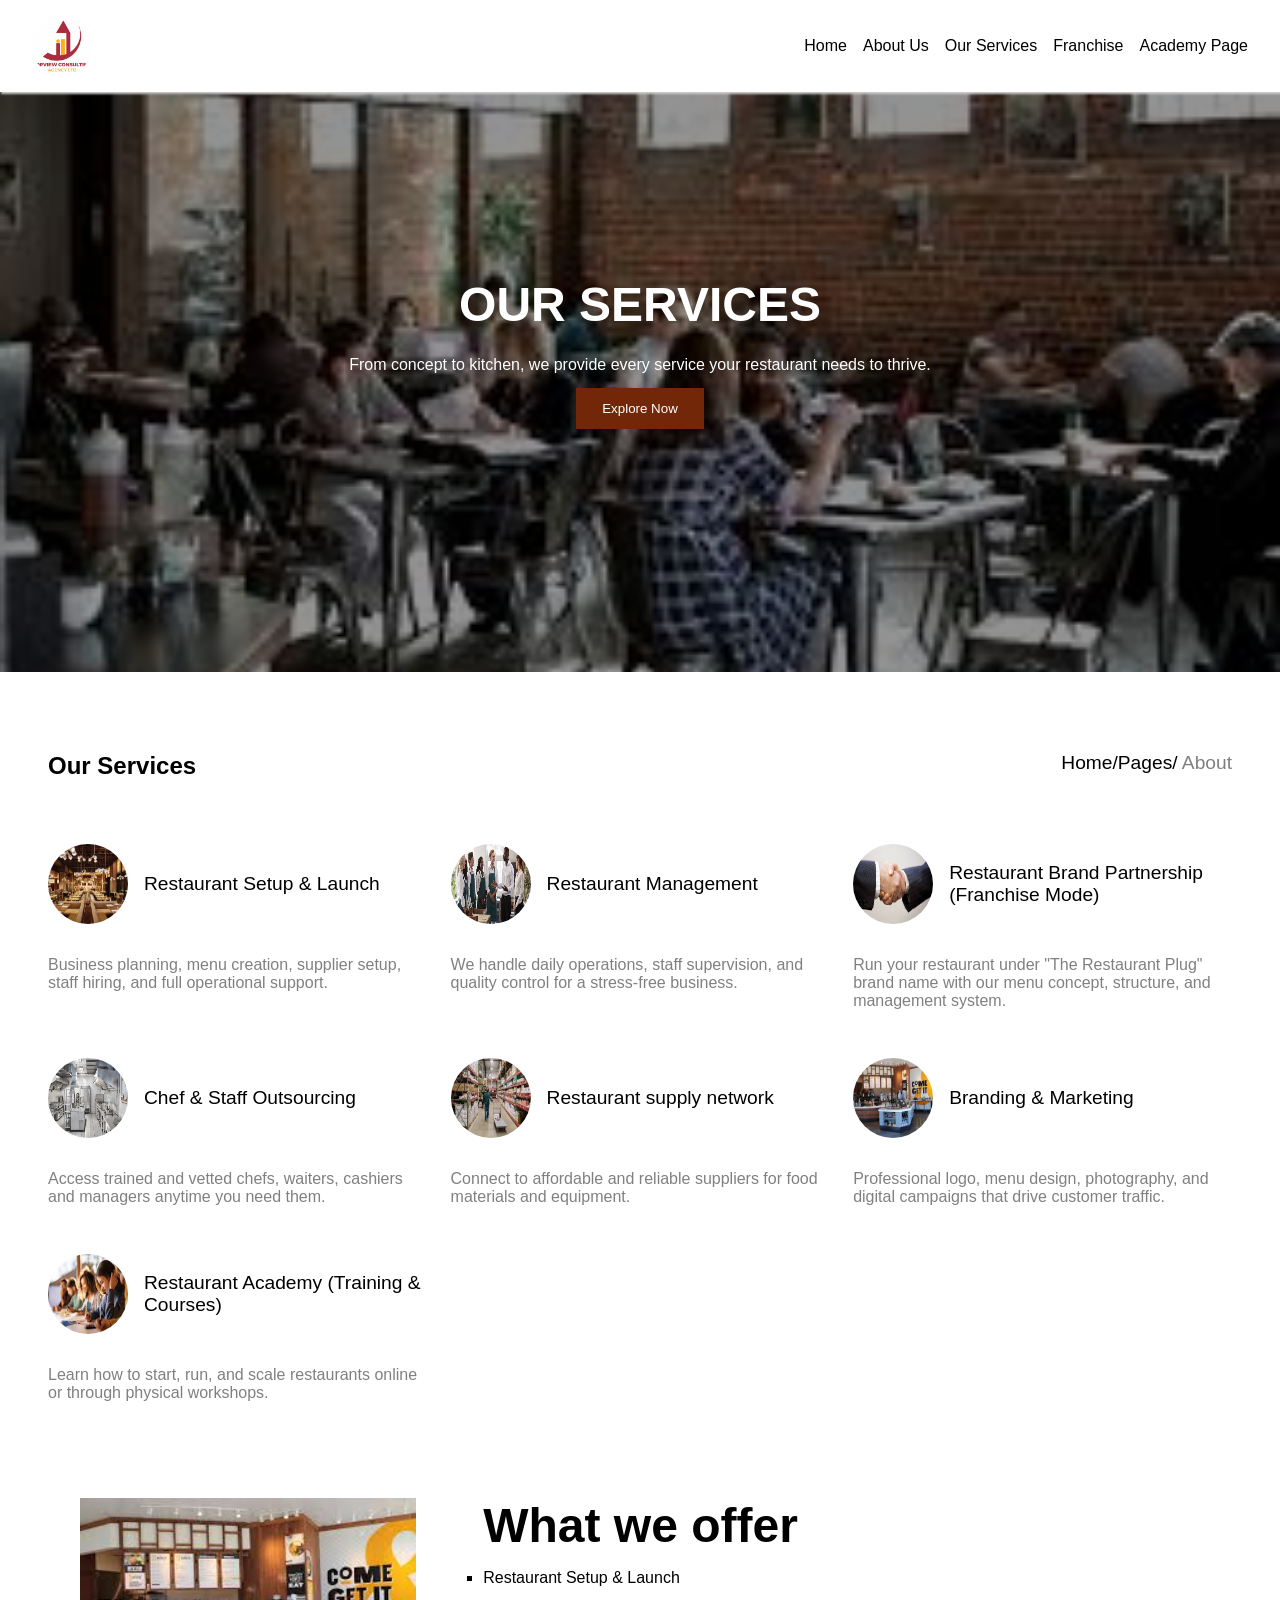
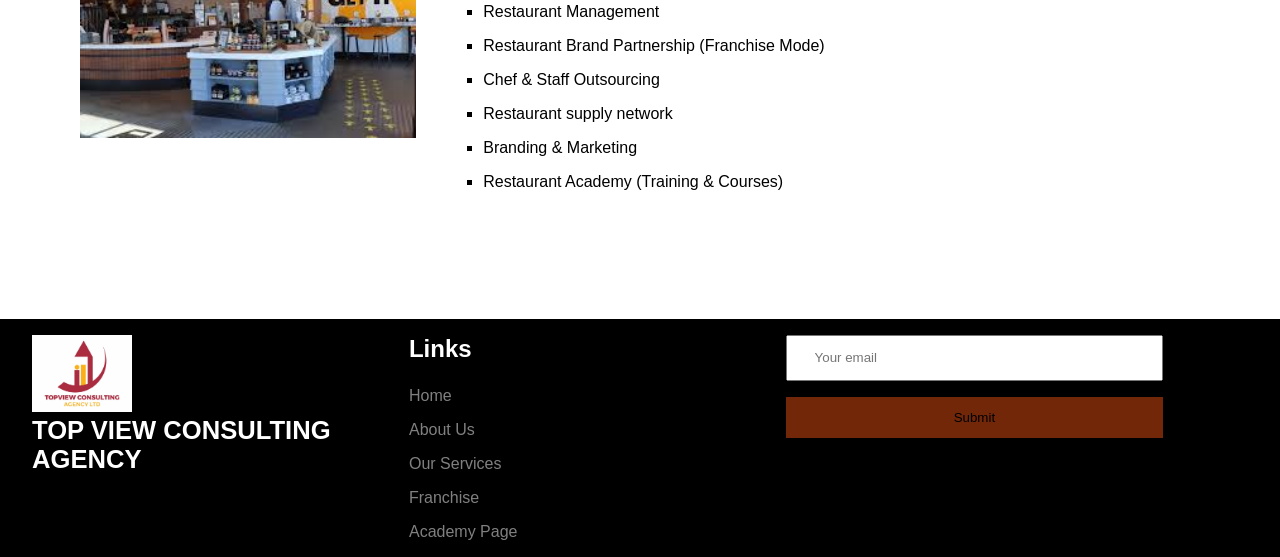
<file: html/services.html>
<!DOCTYPE html>
<html lang="en">
<head>
    <meta charset="UTF-8">
    <meta name="viewport" content="width=device-width, initial-scale=1.0">
    <title>JUNO services Page</title>
    <link rel="stylesheet" href="../css/index.css">
    <link rel="stylesheet" href="../css/mediaquery.css">
    <script src="../js/jquery-3.7.1.min.js"></script>
</head>
<body>
    <div class="home_container">
        <nav>
             <div class="logo">
                 <div class="img"></div>
             </div>
             <div class="navbar">
                 <ul class="navbar_nav">
                   <li><a href="../index.html">Home</a></li>
                    <li><a href="./about.html">About Us</a></li>
                    <li><a href="./services.html">Our Services</a> </li>
                    <li><a href="./franchise.html">Franchise</a></li>
                    <li><a href="./academy.html">Academy Page</a></li>
                 </ul>
             </div>
             <div class="bars">Bars</div>
         </nav>
         <div class="service_main">
            <main style=" background-image: linear-gradient(rgba(0, 0, 0, 0.425), rgba(0, 0, 0, 0.425)), url('../assets/img/restaurant\ image_2.jfif');">
                <h1>OUR SERVICES</h1>
                <p>From concept to kitchen, we provide every service your restaurant needs to thrive.</p>
                    <button class="btn"><a href="">Explore Now</a></button>
            </main>
         </div>
         <div class="service_services">
            <header>
                <div>
                    <h2>Our Services</h2>
                </div>
                <div class="service_services_pages">
                    <p>Home/Pages/ <span>About</span></p>
                </div>
            </header>
            <div class="service_services_container">
                <div class="service_services_inner">
                    <div class="service_services_card">
                        <header>
                            <div class="service_services_img">
                                <img src="../assets/img/restaurant image_1.jfif" alt="">
                            </div>
                            <div>
                                <h3>Restaurant Setup & Launch</h3>
                            </div>
                        </header>
                        <div class="service_services_card_inner">
                            <p>Business planning, menu creation, supplier setup, staff hiring, and full operational support.</p>
                        </div>
                    </div>
                    <div class="service_services_card">
                        <header>
                            <div class="service_services_img">
                                <img src="../assets/img/management.jfif" alt="">
                            </div>
                            <div>
                                <h3>Restaurant Management</h3>
                            </div>
                        </header>
                        <div class="service_services_card_inner">
                            <p>We handle daily operations, staff supervision, and quality control for a stress-free business.</p>
                        </div>
                    </div>
                    <div class="service_services_card">
                        <header>
                            <div class="service_services_img">
                                <img src="../assets/img/patnership.jfif" alt="">
                            </div>
                            <div>
                                <h3>Restaurant Brand Partnership (Franchise Mode)</h3>
                            </div>
                        </header>
                        <div class="service_services_card_inner">
                            <p>Run your restaurant under "The Restaurant Plug" brand name with our menu concept, structure, and management system.</p>
                        </div>
                    </div>
                    <div class="service_services_card">
                        <header>
                            <div class="service_services_img">
                                <img src="../assets/img/restaurant image_4.jpg" alt="">
                            </div>
                            <div>
                                <h3>Chef & Staff Outsourcing</h3>
                            </div>
                        </header>
                        <div class="service_services_card_inner">
                            <p>Access trained and vetted chefs, waiters, cashiers and managers anytime you need them.</p>
                        </div>
                    </div>
                    <div class="service_services_card">
                        <header>
                            <div class="service_services_img">
                                <img src="../assets/img/restaurant supply network.jfif" alt="">
                            </div>
                            <div>
                                <h3>Restaurant supply network</h3>
                            </div>
                        </header>
                        <div class="service_services_card_inner">
                            <p>Connect to affordable and reliable suppliers for food materials and equipment.</p>
                        </div>
                    </div>
                    <div class="service_services_card">
                        <header>
                            <div class="service_services_img">
                                <img src="../assets/img/branding.jfif" alt="">
                            </div>
                            <div>
                                <h3>Branding & Marketing</h3>
                            </div>
                        </header>
                        <div class="service_services_card_inner">
                            <p>Professional logo, menu design, photography, and digital campaigns that drive customer traffic.</p>
                        </div>
                    </div>
                    <div class="service_services_card">
                        <header>
                            <div class="service_services_img">
                                <img src="../assets/img/academy.jfif" alt="">
                            </div>
                            <div>
                                <h3>Restaurant Academy (Training & Courses)</h3>
                            </div>
                        </header>
                        <div class="service_services_card_inner">
                            <p>Learn how to start, run, and scale restaurants online or through physical workshops.</p>
                        </div>
                    </div>
                </div>
            </div>
            <div class="service_hero">
                <div class="service_hero_container">
                    <div class="service_hero_imgBox">
                        <img src="../assets/img/branding.jfif" alt="">
                    </div>
                    <div class="service_hero_textBox">
                        <h2>What we offer</h2>
                        <ul>
                            <li>Restaurant Setup & Launch</li>
                            <li>Restaurant Management</li>
                            <li>Restaurant Brand Partnership (Franchise Mode)</li>
                            <li>Chef & Staff Outsourcing</li>
                            <li>Restaurant supply network</li>
                            <li>Branding & Marketing</li>
                            <li>Restaurant Academy (Training & Courses)</li>
                        </ul>
                    </div>
                </div>
            </div>
         </div>
    </div>
    <footer>
        <div class="footer_container">
            <div class="footer_inner">
                <div class="logo">
                    <img src="../assets/img/Topview_consulting_logo.png" alt="">
                    <h2>TOP VIEW CONSULTING AGENCY</h2>
                </div>
            </div>
            <div class="footer_inner">
                <h4>Links</h4>
                <ul>
                     <li><a href="../index.html">Home</a></li>
                        <li><a href="./about.html">About Us</a></li>
                        <li><a href="./services.html">Our Services</a> </li>
                        <li><a href="./franchise.hbtml">Franchise</a></li>
                        <li><a href="./academy.html">Academy Page</a></li>
                </ul>
            </div>
            <div class="footer_inner">
                <form action="">
                    <input type="text" placeholder="Your email">
                    <button>Submit</button>
                </form>
                <div class="icons"></div>
            </div>
        </div>
    </footer>

    <script src="../js/mediaquery.js"></script>
</body>
</file>
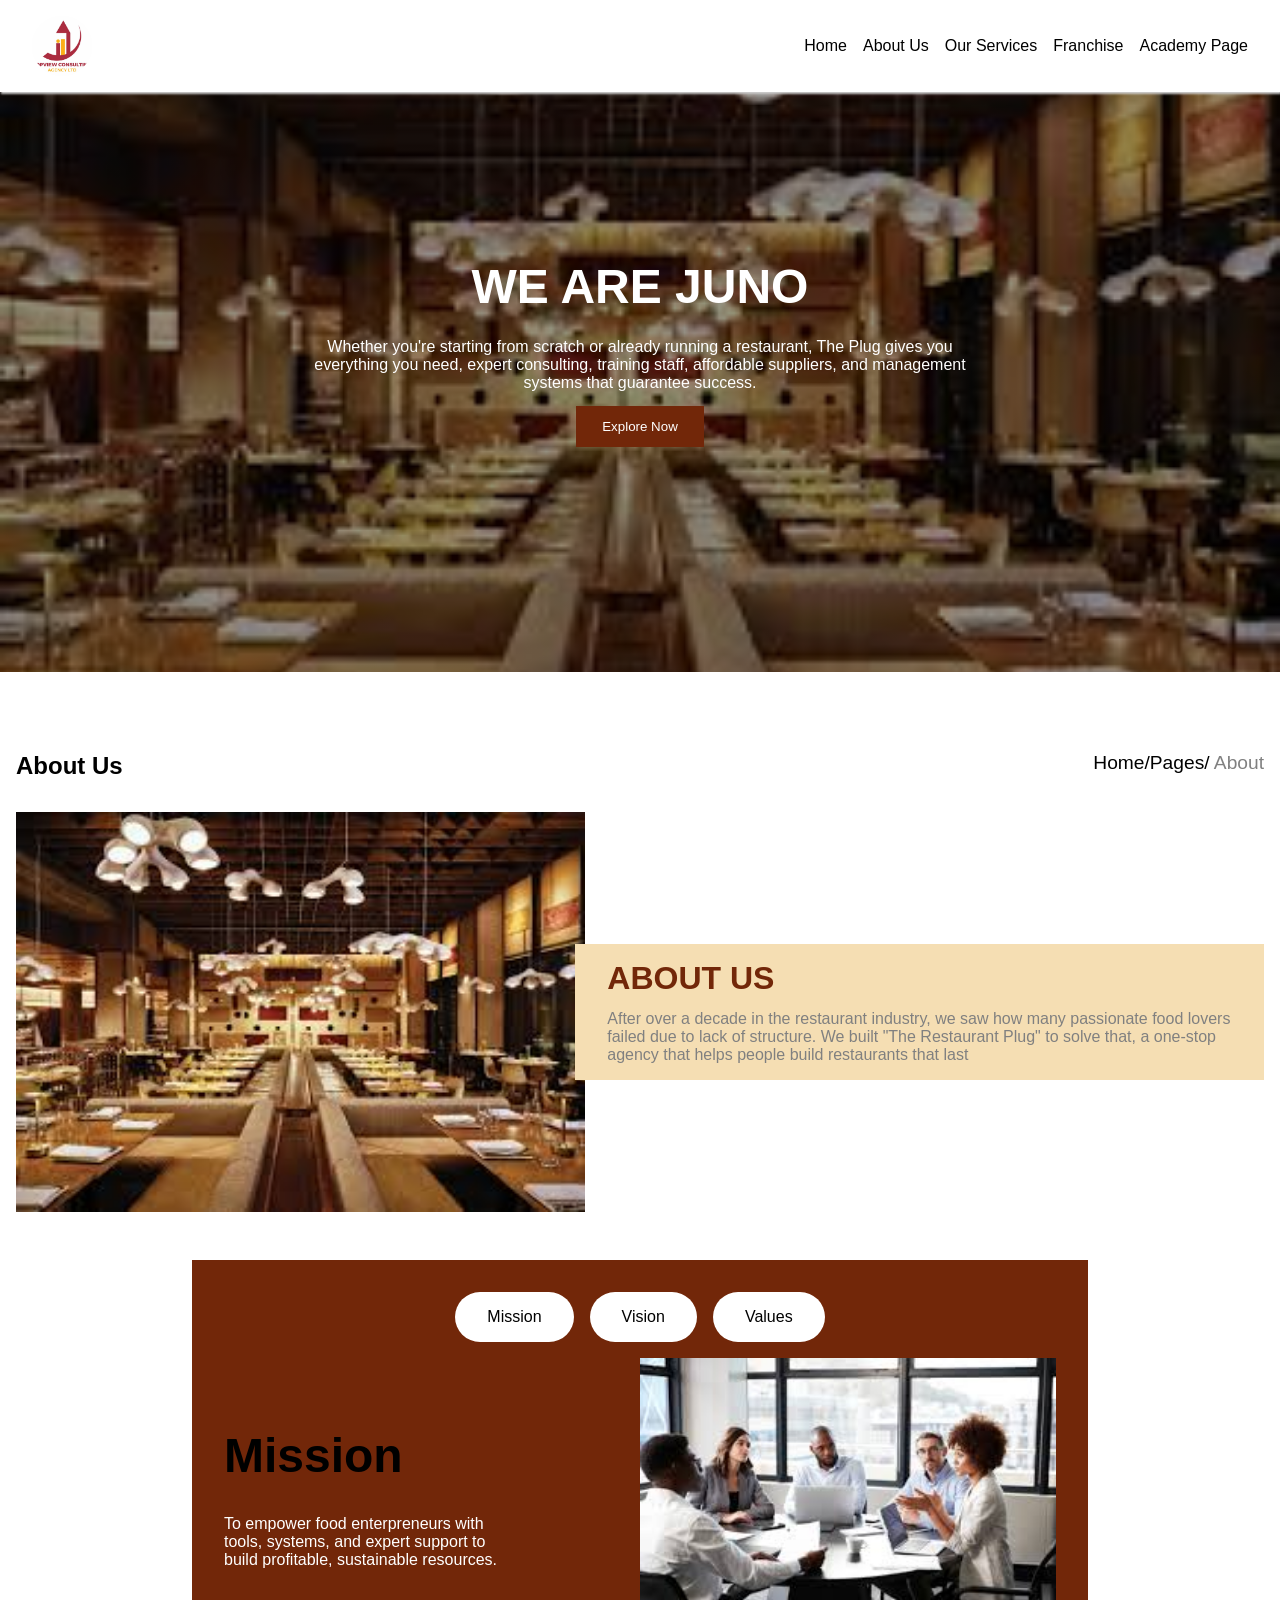
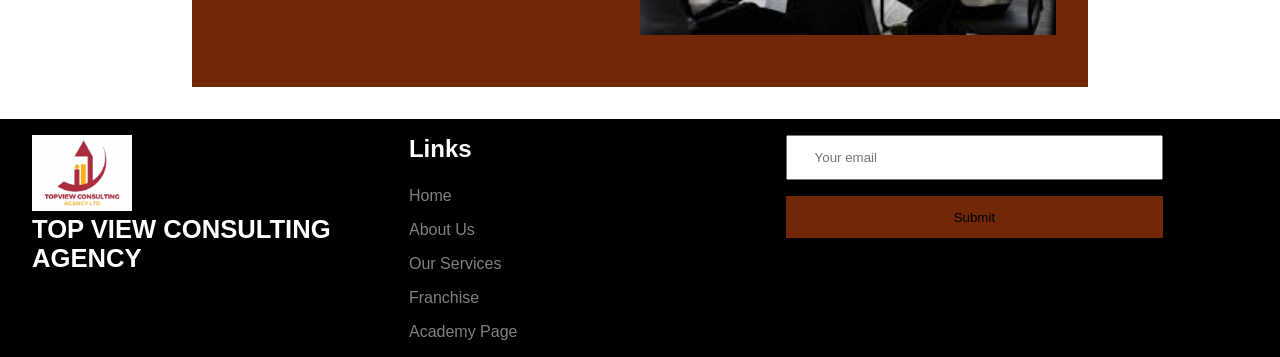
<file: Restaurant Website/html/about.html>
<!DOCTYPE html>
<html lang="en">
<head>
    <meta charset="UTF-8">
    <meta name="viewport" content="width=device-width, initial-scale=1.0">
    <title>JUNO About Us Page</title>
    <link rel="stylesheet" href="../css/index.css">
    <link rel="stylesheet" href="../css/mediaquery.css">
    <script src="../js/jquery-3.7.1.min.js"></script>
</head>
<body>
    <div class="home_container">
        <nav>
             <div class="logo">
                 <div class="img"></div>
             </div>
             <div class="navbar">
                 <ul class="navbar_nav">
                    <li><a href="./index.html">Home</a></li>
                    <li><a href="./about.html">About Us</a></li>
                    <li><a href="./services.html">Our Services</a> </li>
                    <li><a href="./franchise.html">Franchise</a></li>
                    <li><a href="">Academy Page</a></li>
                 </ul>
             </div>
             <div class="bars">bars</div>
         </nav>
            <main >
                <h1>WE ARE JUNO</h1>
                <p>Whether you're starting from scratch or already running a restaurant, The Plug gives you everything you need, expert consulting, training staff, affordable suppliers, and management systems that guarantee success.</p>
                    <button class="btn"><a href="">Explore Now</a></button>
            </main>
         <div class="about about_us" id="about_us">
            <header>
                <div>
                    <h2>About Us</h2>
                </div>
                <div class="about_us_pages">
                    <p>Home/Pages/ <span>About</span></p>
                </div>
            </header>
            <div class="about_us_inner">
                <div class="imgBox">
                    <img src="../assets/img/restaurant image_1.jfif" alt="">

                </div>
                <div class="txtBox">
                    <h2>ABOUT US</h2>
                    <p>After over a decade in the restaurant industry, we saw how many passionate food lovers failed due to lack of structure. We built "The Restaurant Plug" to solve that, a one-stop agency that helps people build restaurants that last</p>
                </div>
            </div>
         </div>
        <div class="vision_container_top">
            <header>
                <div>
                    <p class="mission">Mission</p>
                </div>
                <div>
                    <p class="vision">Vision</p>
                </div>
                <div>
                    <p class="values">Values</p>
                </div>
            </header>
            <div class="vision_inner">
                <div class="vision_card missionBox">
                    <div class="txt">
                        <h3>Mission</h3>
                        <p>To empower food enterpreneurs with tools, systems, and expert support to build profitable, sustainable resources.</p>
                    </div>
                    <div class="imgBox">
                        <img src="../assets/img/mission.jfif" alt="">
                    </div>
                </div>
                <div class="vision_card visionBox" style="display: none;">
                    <div class="txt">
                        <h3>Vision</h3>
                        <p>To become Africa's most trusted restaurant agency and franchise brand.</p>
                    </div>
                    <div class="imgBox">
                        <img src="../assets/img/vision.jfif" alt="">
                    </div>
                </div>
                <div class="vision_card valueBox" style="display: none;">
                    <div class="txt">
                        <h3>Values</h3>
                        <ul>
                            <li>Excellence </li>
                            <li>Integrity </li>
                            <li>Innovation </li>
                            <li>Empowerment </li>
                            <li>Sustainability</li>
                        </ul>
                    </div>
                    <div class="imgBox">
                        <img src="../assets/img/restaurant image_2.jfif" alt="">
                    </div>
                </div>
            </div>
        </div>
    </div>
    <footer>
        <div class="footer_container">
            <div class="footer_inner">
                <div class="logo">
                    <img src="../assets/img/Topview_consulting_logo.png" alt="">
                    <h2>TOP VIEW CONSULTING AGENCY</h2>
                </div>
            </div>
            <div class="footer_inner">
                <h4>Links</h4>
                <ul>
                     <li><a href="./index.html">Home</a></li>
                        <li><a href="./about.html">About Us</a></li>
                        <li><a href="./services.html">Our Services</a> </li>
                        <li><a href="./franchise.hbtml">Franchise</a></li>
                        <li><a href="./academy.html">Academy Page</a></li>
                </ul>
            </div>
            <div class="footer_inner">
                <form action="">
                    <input type="text" placeholder="Your email">
                    <button>Submit</button>
                </form>
                <div class="icons"></div>
            </div>
        </div>
    </footer>

    <script src="../js/about.js"></script>
        <script src="../js/mediaquery.js"></script>
</body>
</html>
</file>
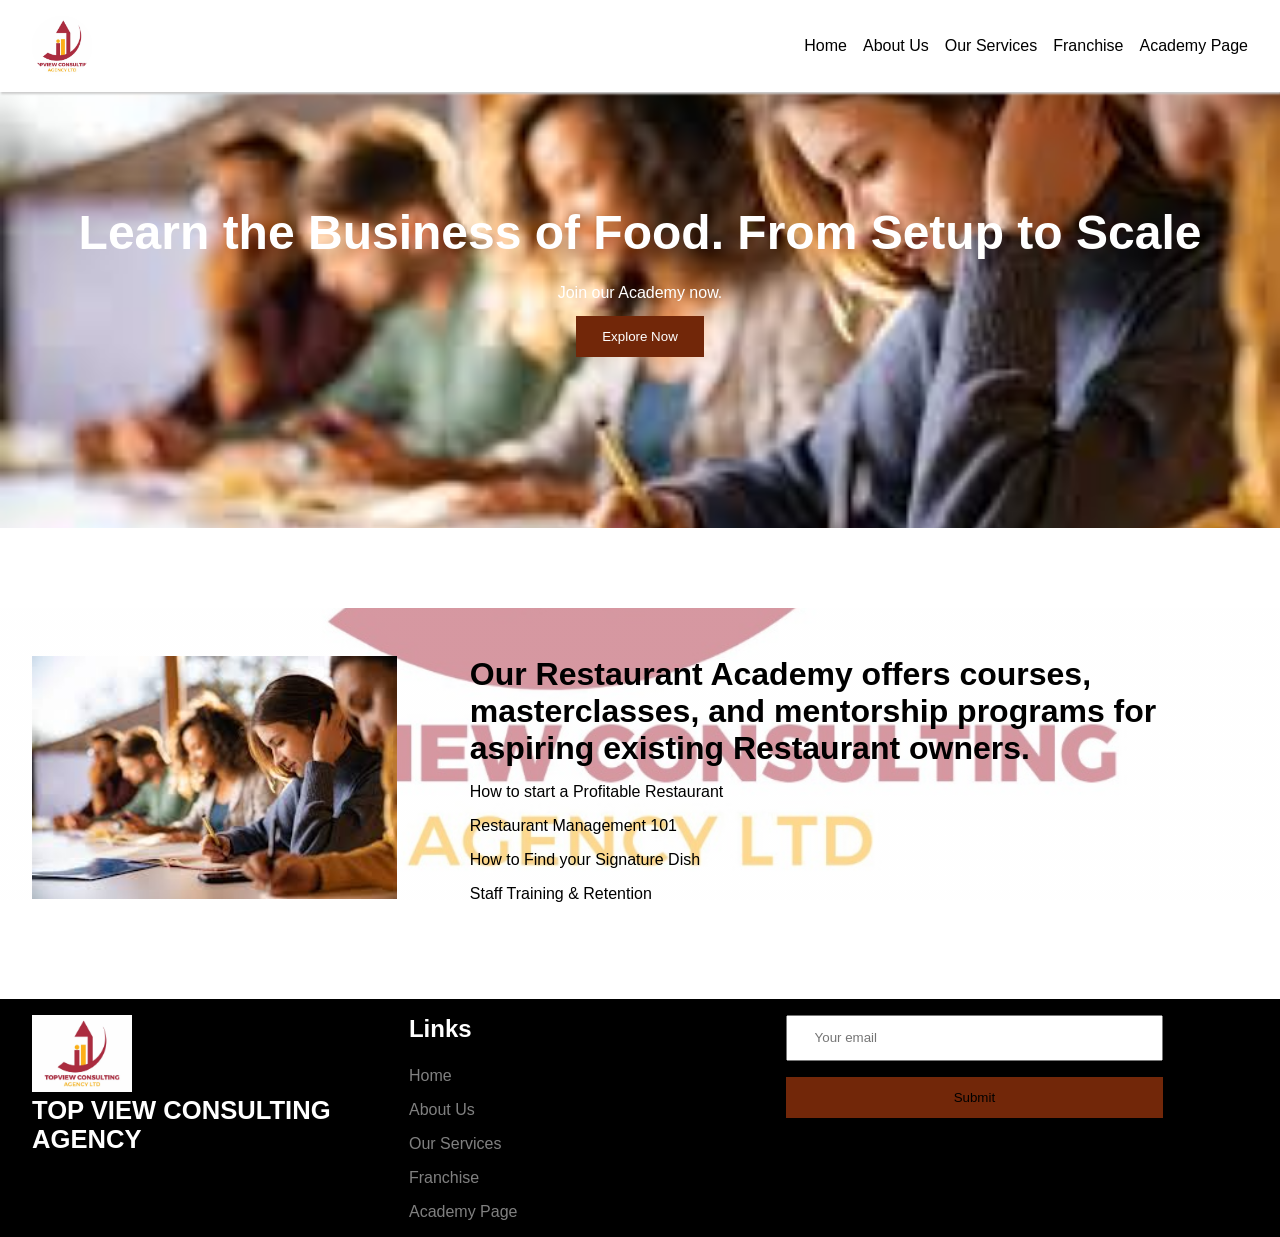
<file: Restaurant Website/html/academy.html>
<!DOCTYPE html>
<html lang="en">

<head>
    <meta charset="UTF-8">
    <meta name="viewport" content="width=device-width, initial-scale=1.0">
    <title>Unknown Restaurant -- Home Page</title>
    <link rel="stylesheet" href="../css/index.css">
    <link rel="stylesheet" href="../css/mediaquery.css">
    <script src="../js/jquery-3.7.1.min.js"></script>
    <script src="../js/index.js"></script>
</head>

<body>
    <div class="home_container">
        <nav>
            <div class="logo">
                <div class="img"></div>
            </div>
            <div class="navbar">
                <ul class="navbar_nav">
                    <li><a href="./index.html">Home</a></li>
                    <li><a href="./about.html">About Us</a></li>
                    <li><a href="./services.html">Our Services</a> </li>
                    <li><a href="./franchise.html">Franchise</a></li>
                    <li><a href="./academy.html">Academy Page</a></li>
                </ul>
            </div>
            <div class="bars">bars</div>
        </nav>
        <main style="background-image: url('../assets/img/academy.jfif'); background-repeat: no-repeat; background-size: cover; height: 30em;">
            <h1 style="">Learn the Business of Food. From <span style="color: white;">Setup to Scale</span> </h1>
            <p>Join our Academy now.</p>
                <button class="btn"><a href="">Explore Now</a></button>
        </main>
        <div class="academy_body">
            <header>
                <h3></h3>
            </header>
        </div>
    </div>

     <div class="franchise_how_it_works">
            <div class="franchise_how_container">
                <div class="imgBox">
                    <img src="../assets/img/academy.jfif" alt="">
                </div>
                <div class="txtBox">
                    <h2 style="font-size: 2em;">Our Restaurant Academy offers courses, masterclasses, and mentorship programs for aspiring existing Restaurant owners.</h2>
                    <ul style="list-style-type: square; display: flex; flex-direction: column; gap: 1em; margin: 1em 0 0 0;">
                        <li>How to start a Profitable Restaurant</li>
                        <li>Restaurant Management 101</li>
                        <li>How to Find your Signature Dish</li>
                        <li>Staff Training & Retention</li>
                    </ul>
                </div>
            </div>
        </div>
        <footer>
        <div class="footer_container">
            <div class="footer_inner">
                <div class="logo">
                    <img src="../assets/img/Topview_consulting_logo.png" alt="">
                    <h2>TOP VIEW CONSULTING AGENCY</h2>
                </div>
            </div>
            <div class="footer_inner">
                <h4>Links</h4>
                <ul>
                     <li><a href="./index.html">Home</a></li>
                        <li><a href="./about.html">About Us</a></li>
                        <li><a href="./services.html">Our Services</a> </li>
                        <li><a href="./franchise.hbtml">Franchise</a></li>
                        <li><a href="./academy.html">Academy Page</a></li>
                </ul>
            </div>
            <div class="footer_inner">
                <form action="">
                    <input type="text" placeholder="Your email">
                    <button>Submit</button>
                </form>
                <div class="icons"></div>
            </div>
        </div>
    </footer>

        <script src="../js/mediaquery.js"></script>
</body>
</html>
</file>
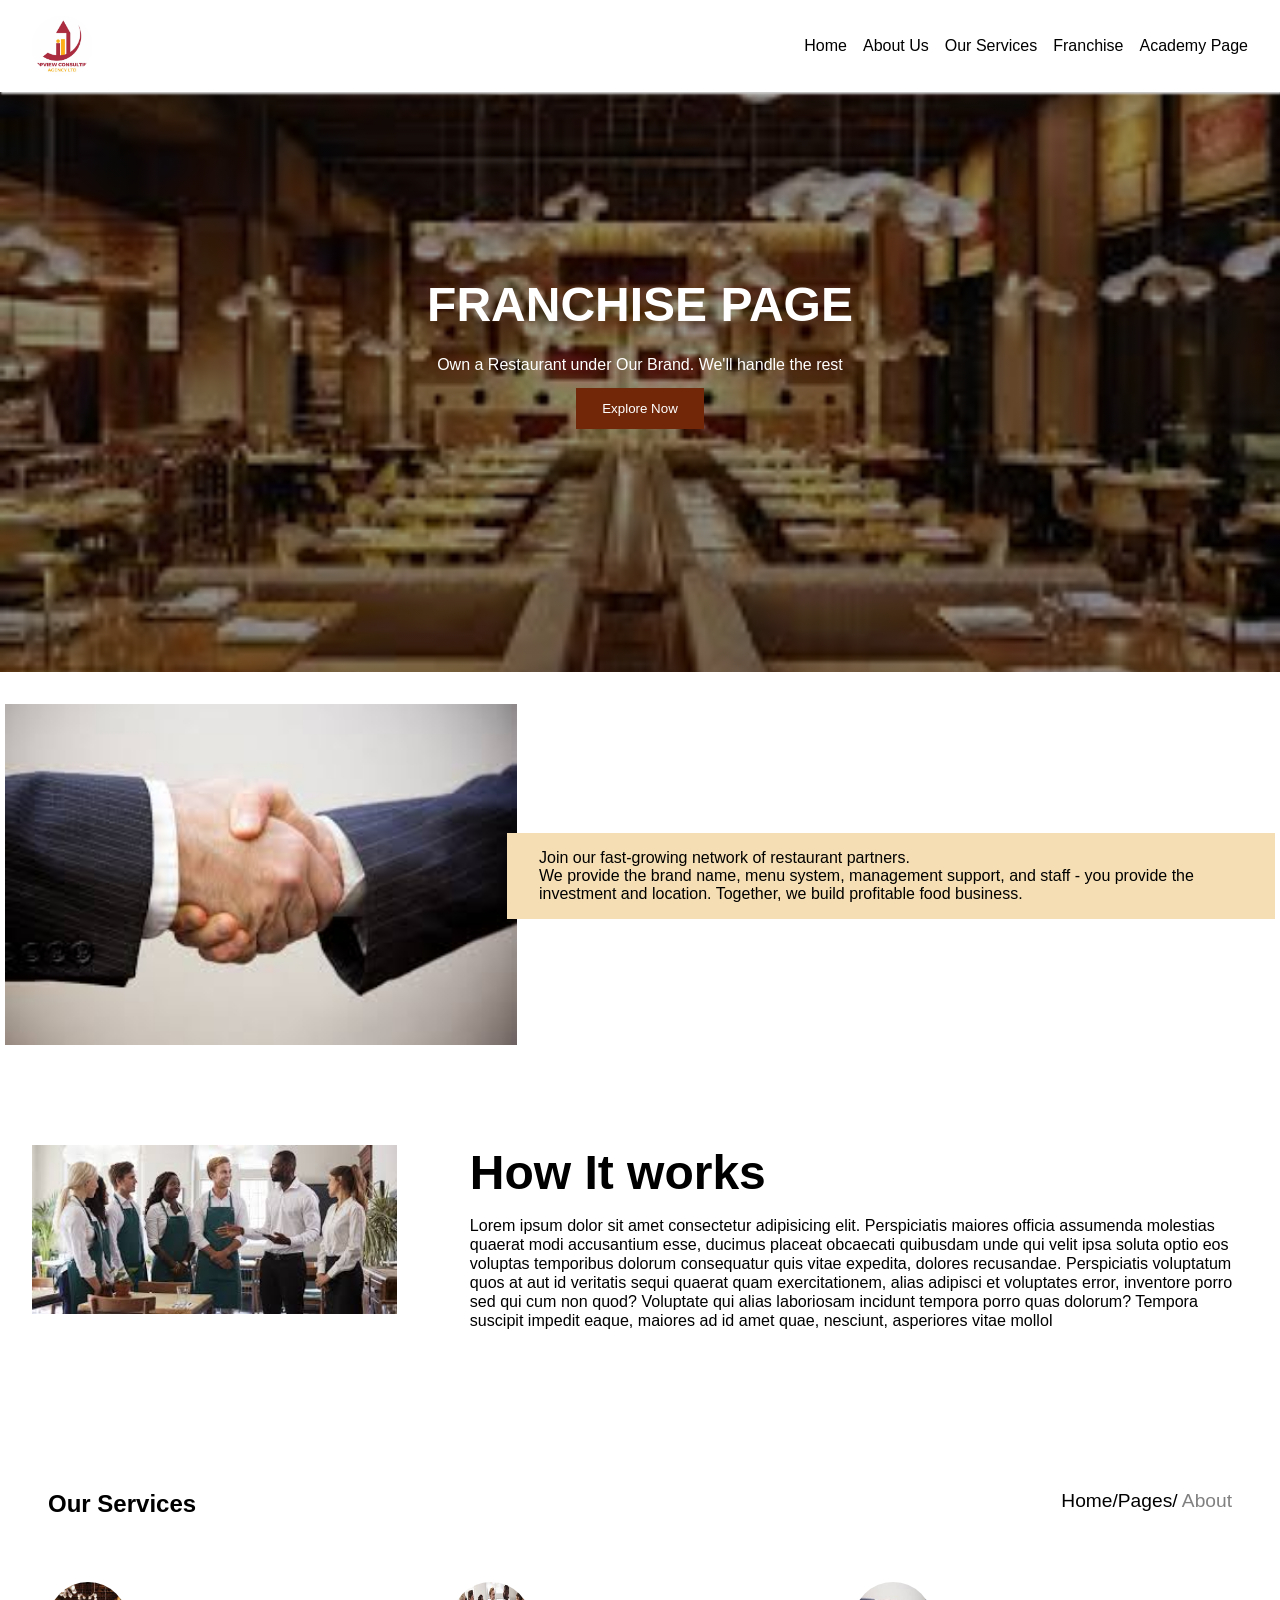
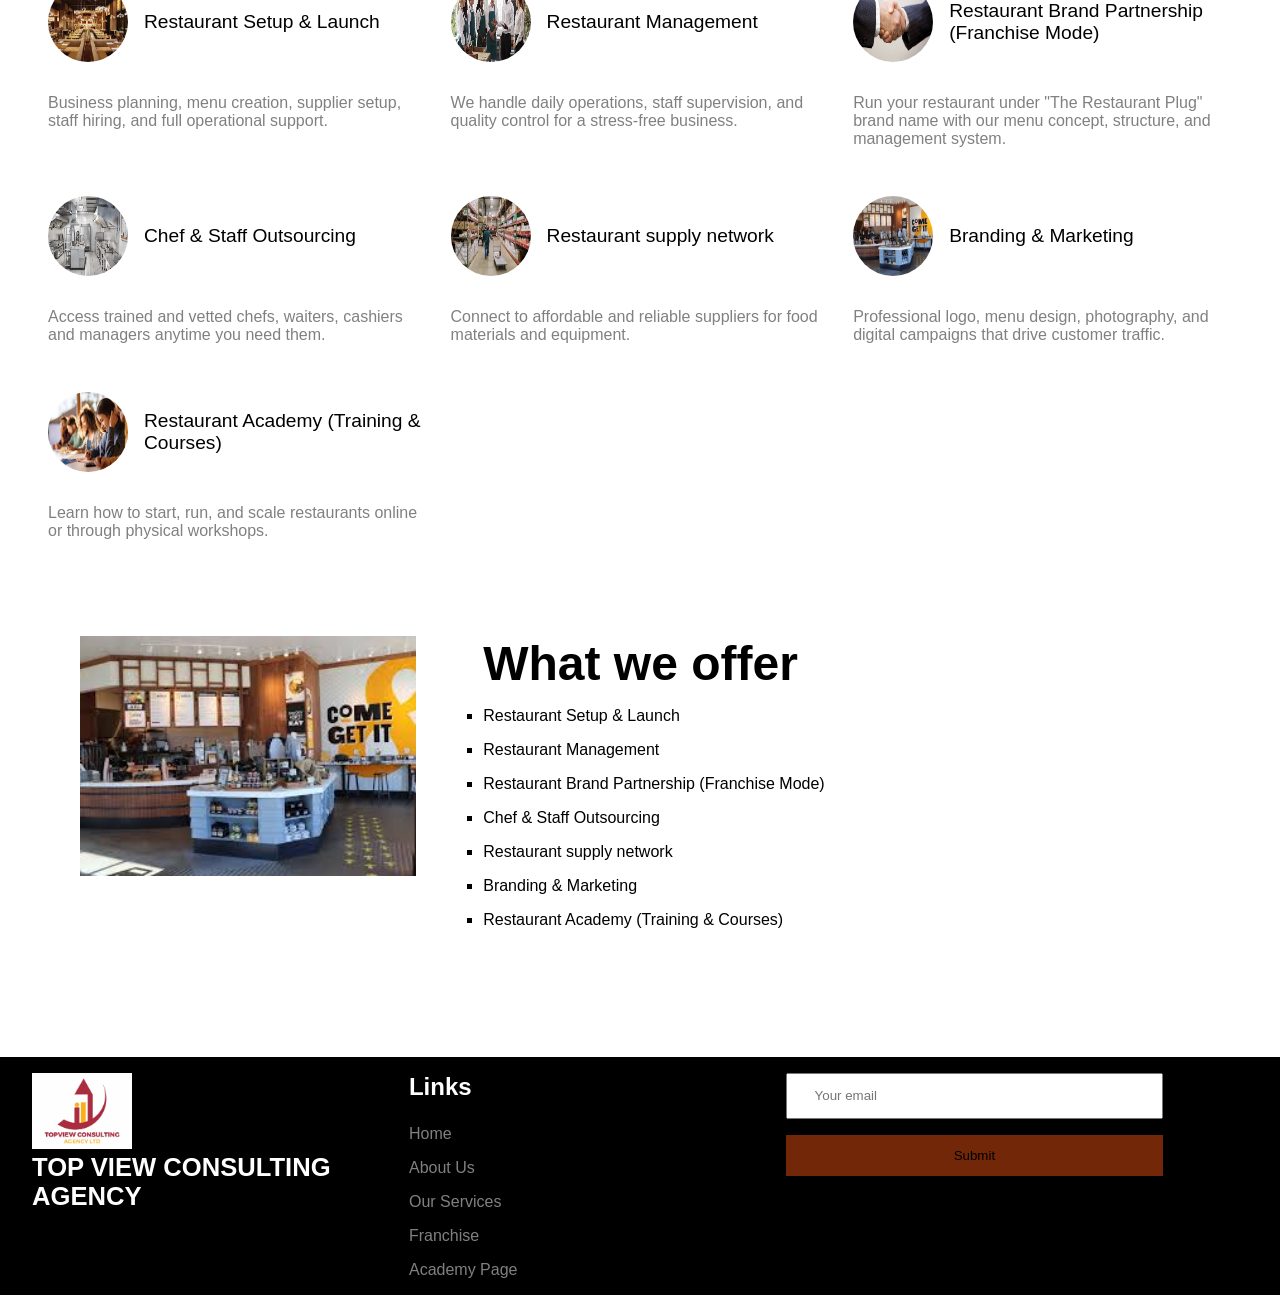
<file: Restaurant Website/html/franchise.html>
<!DOCTYPE html>
<html lang="en">

<head>
    <meta charset="UTF-8">
    <meta name="viewport" content="width=device-width, initial-scale=1.0">
    <title>Unknown Restaurant -- Home Page</title>
    <link rel="stylesheet" href="../css/index.css">
    <link rel="stylesheet" href="../css/mediaquery.css">
    <script src="../js/jquery-3.7.1.min.js"></script>
    <script src="../js/index.js"></script>
</head>

<body>
    <div class="home_container">
        <nav>
            <div class="logo">
                <div class="img"></div>
            </div>
            <div class="navbar">
                <ul class="navbar_nav">
                    <li><a href="./index.html">Home</a></li>
                    <li><a href="./about.html">About Us</a></li>
                    <li><a href="./services.html">Our Services</a> </li>
                    <li><a href="./franchise.html">Franchise</a></li>
                    <li><a href="./academy.html">Academy Page</a></li>

                </ul>
            </div>
            <div class="bars">Bars</div>
        </nav>
        <main>
            <h1>FRANCHISE PAGE</h1>
            <p>Own a Restaurant under Our Brand. We'll handle the rest</p>
            <button class="btn"><a href="">Explore Now</a></button>
        </main>
        <div class="franchise_main">
            <div class="franchise_container flex">
                <div class="imgBox">
                    <img src="../assets/img/patnership.jfif" alt="">
                </div>
                <div class="txt">
                    <p>Join our fast-growing network of restaurant partners. <br> We provide the brand name, menu
                        system, management support, and staff - you provide the investment and location. Together, we
                        build profitable food business.</p>
                </div>
            </div>
        </div>
        <div class="franchise_how_it_works">
            <div class="franchise_how_container">
                <div class="imgBox">
                    <img src="../assets/img/management.jfif" alt="">
                </div>
                <div class="txtBox">
                    <h2>How It works</h2>
                    <p>Lorem ipsum dolor sit amet consectetur adipisicing elit. Perspiciatis maiores officia assumenda
                        molestias quaerat modi accusantium esse, ducimus placeat obcaecati quibusdam unde qui velit ipsa
                        soluta optio eos voluptas temporibus dolorum consequatur quis vitae expedita, dolores
                        recusandae. Perspiciatis voluptatum quos at aut id veritatis sequi quaerat quam exercitationem,
                        alias adipisci et voluptates error, inventore porro sed qui cum non quod? Voluptate qui alias
                        laboriosam incidunt tempora porro quas dolorum? Tempora suscipit impedit eaque, maiores ad id
                        amet quae, nesciunt, asperiores vitae mollol
                </div>
            </div>
        </div>
       <div class="service_services">
            <header>
                <div>
                    <h2>Our Services</h2>
                </div>
                <div class="service_services_pages">
                    <p>Home/Pages/ <span>About</span></p>
                </div>
            </header>
            <div class="service_services_container">
                <div class="service_services_inner">
                    <div class="service_services_card">
                        <header>
                            <div class="service_services_img">
                                <img src="../assets/img/restaurant image_1.jfif" alt="">
                            </div>
                            <div>
                                <h3>Restaurant Setup & Launch</h3>
                            </div>
                        </header>
                        <div class="service_services_card_inner">
                            <p>Business planning, menu creation, supplier setup, staff hiring, and full operational support.</p>
                        </div>
                    </div>
                    <div class="service_services_card">
                        <header>
                            <div class="service_services_img">
                                <img src="../assets/img/management.jfif" alt="">
                            </div>
                            <div>
                                <h3>Restaurant Management</h3>
                            </div>
                        </header>
                        <div class="service_services_card_inner">
                            <p>We handle daily operations, staff supervision, and quality control for a stress-free business.</p>
                        </div>
                    </div>
                    <div class="service_services_card">
                        <header>
                            <div class="service_services_img">
                                <img src="../assets/img/patnership.jfif" alt="">
                            </div>
                            <div>
                                <h3>Restaurant Brand Partnership (Franchise Mode)</h3>
                            </div>
                        </header>
                        <div class="service_services_card_inner">
                            <p>Run your restaurant under "The Restaurant Plug" brand name with our menu concept, structure, and management system.</p>
                        </div>
                    </div>
                    <div class="service_services_card">
                        <header>
                            <div class="service_services_img">
                                <img src="../assets/img/restaurant image_4.jpg" alt="">
                            </div>
                            <div>
                                <h3>Chef & Staff Outsourcing</h3>
                            </div>
                        </header>
                        <div class="service_services_card_inner">
                            <p>Access trained and vetted chefs, waiters, cashiers and managers anytime you need them.</p>
                        </div>
                    </div>
                    <div class="service_services_card">
                        <header>
                            <div class="service_services_img">
                                <img src="../assets/img/restaurant supply network.jfif" alt="">
                            </div>
                            <div>
                                <h3>Restaurant supply network</h3>
                            </div>
                        </header>
                        <div class="service_services_card_inner">
                            <p>Connect to affordable and reliable suppliers for food materials and equipment.</p>
                        </div>
                    </div>
                    <div class="service_services_card">
                        <header>
                            <div class="service_services_img">
                                <img src="../assets/img/branding.jfif" alt="">
                            </div>
                            <div>
                                <h3>Branding & Marketing</h3>
                            </div>
                        </header>
                        <div class="service_services_card_inner">
                            <p>Professional logo, menu design, photography, and digital campaigns that drive customer traffic.</p>
                        </div>
                    </div>
                    <div class="service_services_card">
                        <header>
                            <div class="service_services_img">
                                <img src="../assets/img/academy.jfif" alt="">
                            </div>
                            <div>
                                <h3>Restaurant Academy (Training & Courses)</h3>
                            </div>
                        </header>
                        <div class="service_services_card_inner">
                            <p>Learn how to start, run, and scale restaurants online or through physical workshops.</p>
                        </div>
                    </div>
                </div>
            </div>
            <div class="service_hero">
                <div class="service_hero_container">
                    <div class="service_hero_imgBox">
                        <img src="../assets/img/branding.jfif" alt="">
                    </div>
                    <div class="service_hero_textBox">
                        <h2>What we offer</h2>
                        <ul>
                            <li>Restaurant Setup & Launch</li>
                            <li>Restaurant Management</li>
                            <li>Restaurant Brand Partnership (Franchise Mode)</li>
                            <li>Chef & Staff Outsourcing</li>
                            <li>Restaurant supply network</li>
                            <li>Branding & Marketing</li>
                            <li>Restaurant Academy (Training & Courses)</li>
                        </ul>
                    </div>
                </div>
            </div>
         </div>
    </div>
    <footer>
        <div class="footer_container">
            <div class="footer_inner">
                <div class="logo">
                    <img src="../assets/img/Topview_consulting_logo.png" alt="">
                    <h2>TOP VIEW CONSULTING AGENCY</h2>
                </div>
            </div>
            <div class="footer_inner">
                <h4>Links</h4>
                <ul>
                    <li><a href="./index.html">Home</a></li>
                    <li><a href="./about.html">About Us</a></li>
                    <li><a href="./services.html">Our Services</a> </li>
                    <li><a href="./franchise.hbtml">Franchise</a></li>
                    <li><a href="./academy.html">Academy Page</a></li>
                </ul>
            </div>
            <div class="footer_inner">
                <form action="">
                    <input type="text" placeholder="Your email">
                    <button>Submit</button>
                </form>
                <div class="icons"></div>
            </div>
        </div>
    </footer>

    <script src="../js/mediaquery.js"></script>
</body>
</file>
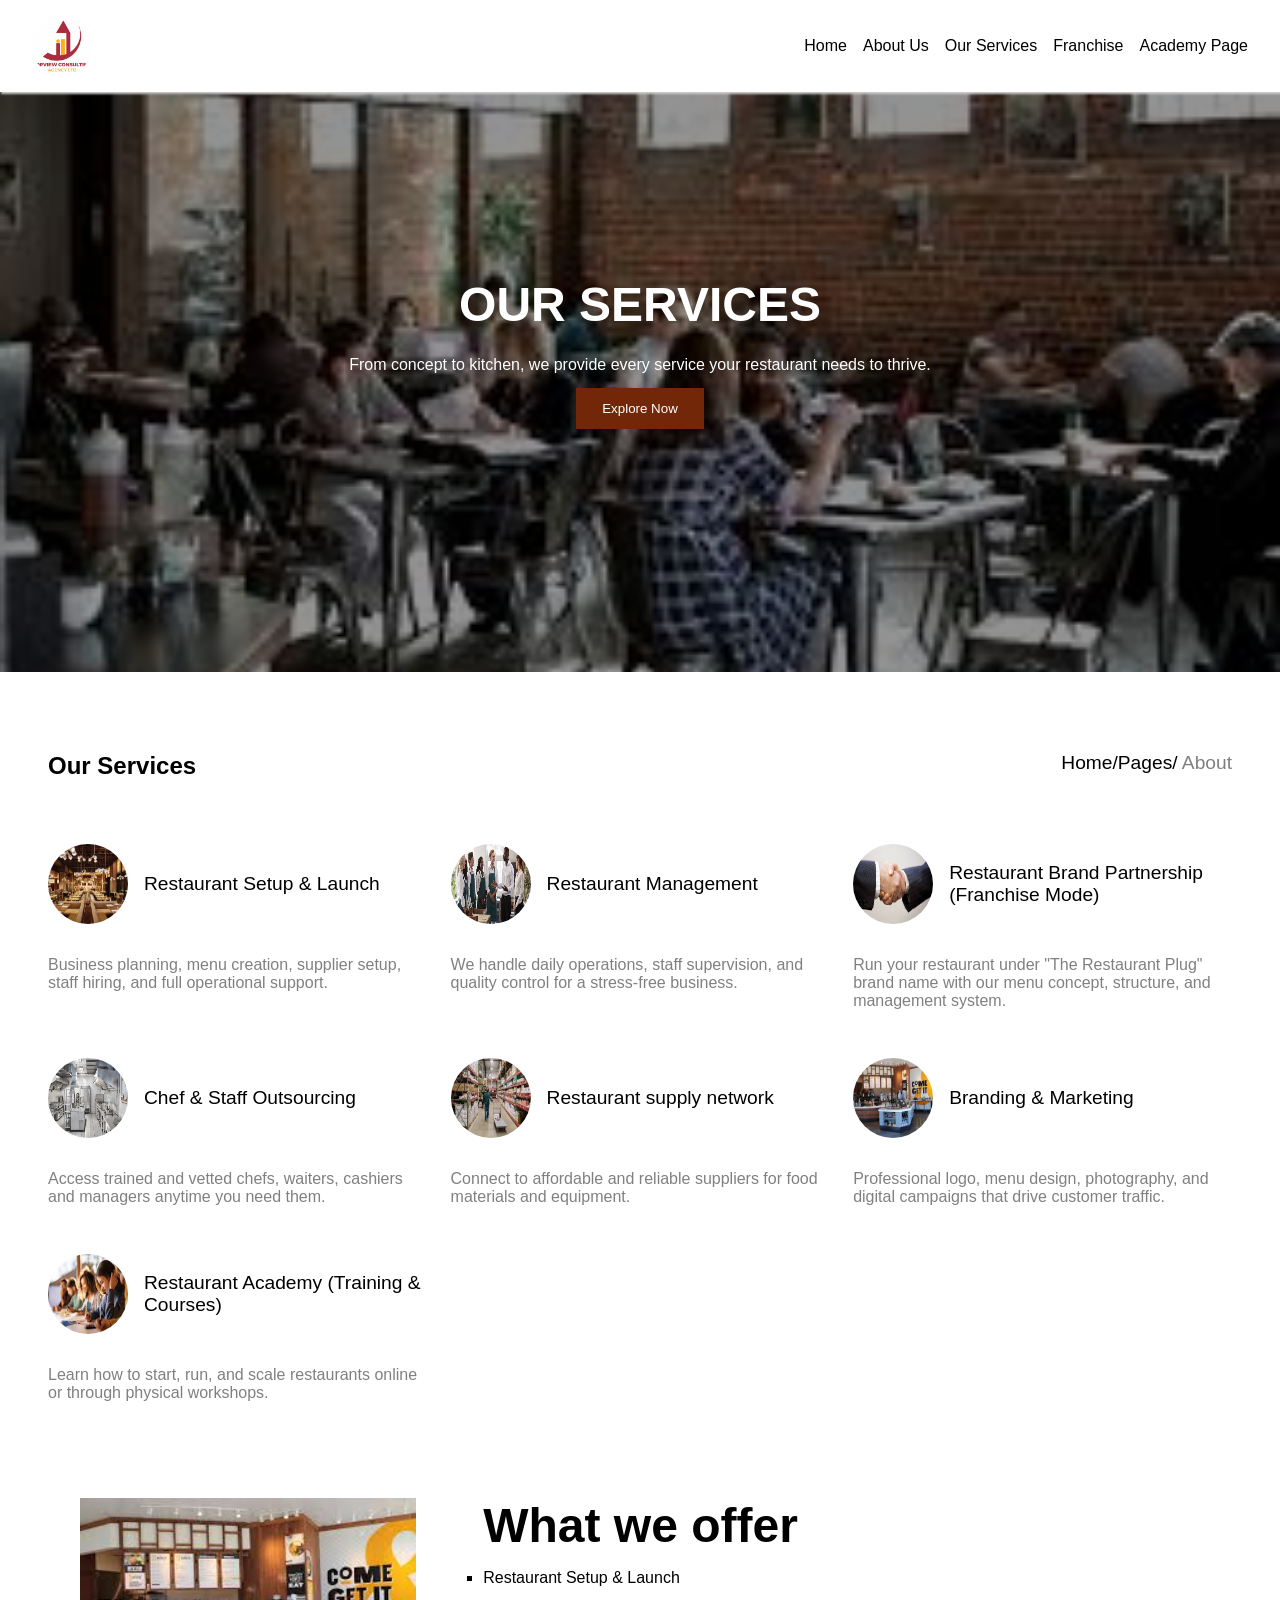
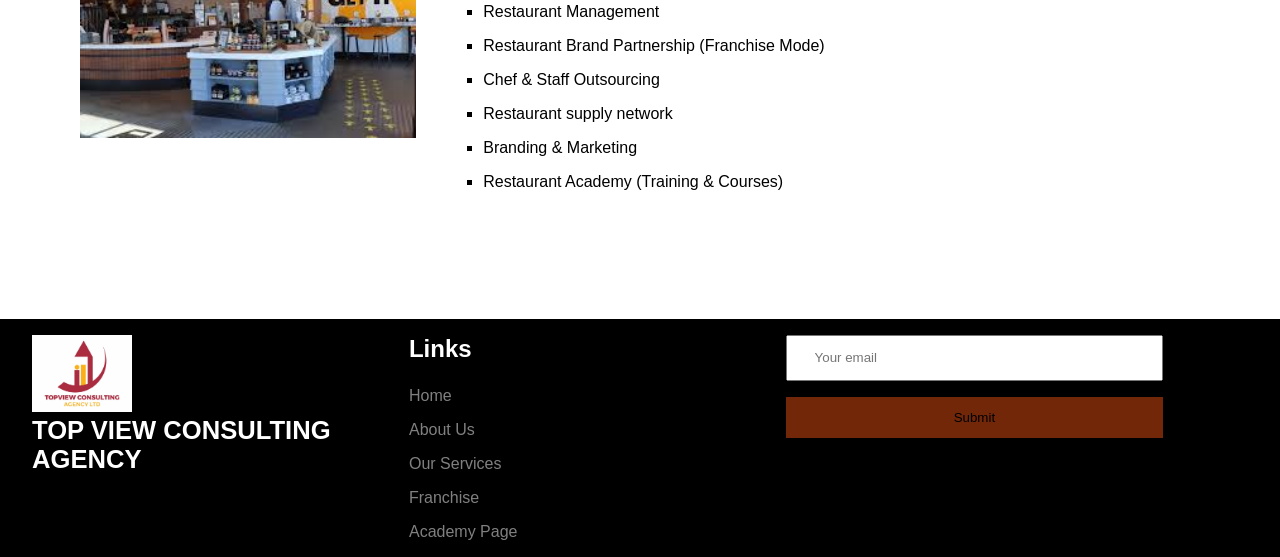
<file: Restaurant Website/html/services.html>
<!DOCTYPE html>
<html lang="en">
<head>
    <meta charset="UTF-8">
    <meta name="viewport" content="width=device-width, initial-scale=1.0">
    <title>JUNO services Page</title>
    <link rel="stylesheet" href="../css/index.css">
    <link rel="stylesheet" href="../css/mediaquery.css">
    <script src="../js/jquery-3.7.1.min.js"></script>
</head>
<body>
    <div class="home_container">
        <nav>
             <div class="logo">
                 <div class="img"></div>
             </div>
             <div class="navbar">
                 <ul class="navbar_nav">
                   <li><a href="./index.html">Home</a></li>
                    <li><a href="./about.html">About Us</a></li>
                    <li><a href="./services.html">Our Services</a> </li>
                    <li><a href="./franchise.html">Franchise</a></li>
                    <li><a href="./academy.html">Academy Page</a></li>
                 </ul>
             </div>
             <div class="bars">Bars</div>
         </nav>
         <div class="service_main">
            <main style=" background-image: linear-gradient(rgba(0, 0, 0, 0.425), rgba(0, 0, 0, 0.425)), url('../assets/img/restaurant\ image_2.jfif');">
                <h1>OUR SERVICES</h1>
                <p>From concept to kitchen, we provide every service your restaurant needs to thrive.</p>
                    <button class="btn"><a href="">Explore Now</a></button>
            </main>
         </div>
         <div class="service_services">
            <header>
                <div>
                    <h2>Our Services</h2>
                </div>
                <div class="service_services_pages">
                    <p>Home/Pages/ <span>About</span></p>
                </div>
            </header>
            <div class="service_services_container">
                <div class="service_services_inner">
                    <div class="service_services_card">
                        <header>
                            <div class="service_services_img">
                                <img src="../assets/img/restaurant image_1.jfif" alt="">
                            </div>
                            <div>
                                <h3>Restaurant Setup & Launch</h3>
                            </div>
                        </header>
                        <div class="service_services_card_inner">
                            <p>Business planning, menu creation, supplier setup, staff hiring, and full operational support.</p>
                        </div>
                    </div>
                    <div class="service_services_card">
                        <header>
                            <div class="service_services_img">
                                <img src="../assets/img/management.jfif" alt="">
                            </div>
                            <div>
                                <h3>Restaurant Management</h3>
                            </div>
                        </header>
                        <div class="service_services_card_inner">
                            <p>We handle daily operations, staff supervision, and quality control for a stress-free business.</p>
                        </div>
                    </div>
                    <div class="service_services_card">
                        <header>
                            <div class="service_services_img">
                                <img src="../assets/img/patnership.jfif" alt="">
                            </div>
                            <div>
                                <h3>Restaurant Brand Partnership (Franchise Mode)</h3>
                            </div>
                        </header>
                        <div class="service_services_card_inner">
                            <p>Run your restaurant under "The Restaurant Plug" brand name with our menu concept, structure, and management system.</p>
                        </div>
                    </div>
                    <div class="service_services_card">
                        <header>
                            <div class="service_services_img">
                                <img src="../assets/img/restaurant image_4.jpg" alt="">
                            </div>
                            <div>
                                <h3>Chef & Staff Outsourcing</h3>
                            </div>
                        </header>
                        <div class="service_services_card_inner">
                            <p>Access trained and vetted chefs, waiters, cashiers and managers anytime you need them.</p>
                        </div>
                    </div>
                    <div class="service_services_card">
                        <header>
                            <div class="service_services_img">
                                <img src="../assets/img/restaurant supply network.jfif" alt="">
                            </div>
                            <div>
                                <h3>Restaurant supply network</h3>
                            </div>
                        </header>
                        <div class="service_services_card_inner">
                            <p>Connect to affordable and reliable suppliers for food materials and equipment.</p>
                        </div>
                    </div>
                    <div class="service_services_card">
                        <header>
                            <div class="service_services_img">
                                <img src="../assets/img/branding.jfif" alt="">
                            </div>
                            <div>
                                <h3>Branding & Marketing</h3>
                            </div>
                        </header>
                        <div class="service_services_card_inner">
                            <p>Professional logo, menu design, photography, and digital campaigns that drive customer traffic.</p>
                        </div>
                    </div>
                    <div class="service_services_card">
                        <header>
                            <div class="service_services_img">
                                <img src="../assets/img/academy.jfif" alt="">
                            </div>
                            <div>
                                <h3>Restaurant Academy (Training & Courses)</h3>
                            </div>
                        </header>
                        <div class="service_services_card_inner">
                            <p>Learn how to start, run, and scale restaurants online or through physical workshops.</p>
                        </div>
                    </div>
                </div>
            </div>
            <div class="service_hero">
                <div class="service_hero_container">
                    <div class="service_hero_imgBox">
                        <img src="../assets/img/branding.jfif" alt="">
                    </div>
                    <div class="service_hero_textBox">
                        <h2>What we offer</h2>
                        <ul>
                            <li>Restaurant Setup & Launch</li>
                            <li>Restaurant Management</li>
                            <li>Restaurant Brand Partnership (Franchise Mode)</li>
                            <li>Chef & Staff Outsourcing</li>
                            <li>Restaurant supply network</li>
                            <li>Branding & Marketing</li>
                            <li>Restaurant Academy (Training & Courses)</li>
                        </ul>
                    </div>
                </div>
            </div>
         </div>
    </div>
    <footer>
        <div class="footer_container">
            <div class="footer_inner">
                <div class="logo">
                    <img src="../assets/img/Topview_consulting_logo.png" alt="">
                    <h2>TOP VIEW CONSULTING AGENCY</h2>
                </div>
            </div>
            <div class="footer_inner">
                <h4>Links</h4>
                <ul>
                     <li><a href="./index.html">Home</a></li>
                        <li><a href="./about.html">About Us</a></li>
                        <li><a href="./services.html">Our Services</a> </li>
                        <li><a href="./franchise.hbtml">Franchise</a></li>
                        <li><a href="./academy.html">Academy Page</a></li>
                </ul>
            </div>
            <div class="footer_inner">
                <form action="">
                    <input type="text" placeholder="Your email">
                    <button>Submit</button>
                </form>
                <div class="icons"></div>
            </div>
        </div>
    </footer>

    <script src="../js/mediaquery.js"></script>
</body>
</file>
<file: css/index.css>
:root {
    --primary-color: rgb(114, 39, 9);
    --neutral-color: #ffffff;
    --box-shadow: 1px 2px 2px rgb(204, 204, 204);
}

*{
    margin: 0;
    padding: 0;
    box-sizing: border-box;
    font-family: 'Montserrat';
    text-decoration: none;
    list-style-type: none;
    font-family: 'Trebuchet MS', 'Lucida Sans Unicode', 'Lucida Grande', 'Lucida Sans', Arial, sans-serif;
}

.home_container {
    display: flex;
    flex-direction: column;
}

.bars {
    display: none;
}

nav {
    display: flex;
    justify-content: space-between;
    align-items: center;
    background-color: var(--neutral-color);
    padding: 1em 2em;
    box-shadow: var(--box-shadow);
    position: fixed;
    width: 100%;
    z-index: 1;
}

nav .logo {
    /* flex-basis: 30%; */
    width: 60px !important;
    height: 60px;
}

nav .logo .img{
    width: 100%;
    height: 100%;
    background-image: url('../assets/img/Topview_consulting_logo.png');
    background-position: center;
    background-size: cover;
    border-radius: 100px;
}

nav .navbar ul {
    display: flex;
    gap: 1em;
}

nav .navbar ul li {
    overflow: hidden;
}

nav .navbar ul li a {
    color: black;
    position: relative;
    overflow: hidden;
}

nav .navbar ul li a::after{
    content: '';
    width: 100%;
    left: 100%;
    position: absolute;
    height: 1.5px;
    border-radius: 100px;
    background-color: var(--primary-color);
    bottom: 0;

}

nav .navbar ul li a:hover{
    color: var(--primary-color);
}

nav .navbar ul li a:hover::after {
    transition: .4s;
    left: 0;
}

.home_container main {
    display: flex;
    flex-direction: column;
    text-align: center;
    justify-content: center;
    align-items: center;
    padding: 6em  4em;
    background-image: linear-gradient(rgba(0, 0, 0, 0.425), rgba(0, 0, 0, 0.425)), url('../assets/img/restaurant\ image_1.jfif');
    background-position: center;
    background-size: cover;
    height: 39em;
    margin: 3em 0 2em 0;
}

.home_container main h1 {
    color: white;
    font-size: 3em;
    padding-bottom: .5em;
}

.home_container main p {
    color: white;
    width: 60%;
}

.btn {
    padding: 1em 2em;
    margin: 1em 0;
    background-color: var(--primary-color);
    border: 0;
    cursor: pointer;
    transition: .5s;
}

.btn a {
    color: var(--neutral-color);
}

.btn:hover {
    background: transparent;
    border: 1px solid black;
    border-radius: 100px;
}

.btn:hover > a {
    color: black;
}

.aboutUs {
    display: flex;
    flex-direction: column;
    align-items: center;
    justify-content: center;
    width: 90%;
    padding: 2em 4em;
}

.aboutUs .about_container, .franchise_container {
    display: flex;
    align-items: center;
    justify-content: center;
    position: relative;
}

.aboutUs .about_container .imgBox, .about_us .about_us_inner .imgBox, .flex .imgBox {
    flex-basis: 40%;
    width: 100%;
    height: 100%;
}

.aboutUs .about_container .imgBox img, .about_us .about_us_inner .imgBox img, .flex .imgBox img {
    width: 100% !important;
    height: 100% !important;
    /* display: none; */
}


.aboutUs .about_container .txtBox, .about_us .about_us_inner .txtBox, .flex .txt {
    flex-basis: 60%;
    /* width: 1000px; */
    padding: 1em 2em;
    background-color: wheat;
    margin-left: -10px;
}

.aboutUs .about_container .txtBox h2,.about_us .about_us_inner .txtBox h2 {
    color: var(--primary-color);
    font-size: 2em;
    margin: 0 0 0.4em 0;
}

.aboutUs .about_container .txtBox p, .about_us .about_us_inner .txtBox p {
    color: gray;
}

.ourServices {
    display: flex;
    flex-direction: column;
    margin: 3em 0;
}

.ourServices header {
    display: flex;
    flex-direction: column;
    text-align: center;
    justify-content: center;
    align-items: center;
}

.ourServices header h2 {
    font-size: 3em;
    margin: 0.3em 0;
}

.ourServices header p {
    color: gray;
}

.ourServices .service_container {
    display: flex;
    padding: 1em 2em;
    justify-content: space-between;
}

.ourServices .service_container .card {
    background-color: white;
    flex-basis: 24%;
    text-align: center;
    padding: 1em 2em;
    display: flex;    
    flex-direction: column;
    /* box-shadow: var(--box-shadow); */
}

.ourServices .service_container .card h3 {
    font-weight: 400;
    margin: 1em 0;
}

.ourServices .service_container .card div {
    background-color: gray;
    width: 100%;
    height: 150px;
}

.ourServices .service_container .card:hover > h3 {
    transition: .5s;
    color: var(--primary-color);
}

.ourServices .service_container .card:hover > div {
    transition: .5s; 
    background-color: var(--primary-color);
}

.ourServices .service_container .card p {
    color: gray;
    font-size: .8em;
}

.ourFeatures {
    display: flex;
    padding: 3em 5em ;
    gap: 2em;
    background-color: var(--primary-color);
    align-items: center;
}

.ourFeatures .img {
    flex-basis: 40%;
    width: 100%;
    height: 300px;
    background-color: gray;
}

.ourFeatures .txtBox {
    flex-basis: 50%;
}

.ourFeatures .txtBox .btn {
    background-color: var(--neutral-color);
}

.ourFeatures .txtBox .btn a {
    color: black;
}

.ourFeatures .txtBox h2 {
    font-size: 2.5em;
    margin-bottom: 0.6em;
}

.ourFeatures .txtBox #paragraph-one {
    color: rgb(42, 42, 42);
    width: 90% !important;
}

.whyUs {
    padding: 2em 5em;
}

.whyUs .whyUsInner {
    display: flex;
    align-items: center;
    gap: 2em;
    justify-content: center;
}

.whyUs header {
    flex-basis: 47%;
}

.whyUs header h2 {
    font-size: 3em;
    margin-bottom: 0.5em;
}

.whyUs header button {
    margin-bottom: 2em;
}

.whyUs header .icons {
    display: flex;
    justify-content: space-between;
    align-items: center;
}

.whyUs header .icons .icon {
    display: flex;
    flex-direction: column;
    align-items: center;
    gap: 1em;
    transition: 0.5s;
    position: relative;
}

.whyUs header .icons .icon .inner {
    width: 100px;
    height: 100px;
    background-color: gray;
    border-radius: 100px;
}

.whyUs header .icons .icon:hover::before{
    display: block;
}

.whyUs header .icons .icon::before {
    content: '';
    position: absolute;
    border: 4px solid black;
    width: 120px;
    height: 120px;
    display: none;
    border-radius: 100px;
    top: -12px;
}

.whyUs header p {
    color: rgb(14, 14, 14);
    margin-bottom: 0.5em;
}

.whyUs .imgBox {
    flex-basis: 48%;
    width: 100%;
    background-color: gray;
    height: 400px;
}

.newsletter {
    width: 70%;
    display: flex;
    justify-content: center;
    align-items: center;
    flex-direction: column;
    margin: 1em auto;
    background-color: var(--primary-color);
    padding: 4em 2em;
}

.newsletter h2 {
    font-size: 3em;
    color: var(--neutral-color);
    margin: 0 0 0.5em 0;
}

.newsletter p {
    color: rgb(34, 34, 34);
    width: 60%;
    text-align: center;
    margin: 0 0 1em 0;
}

.newsletter form {
    display: flex;
    align-items: center;
    justify-content: center;
    gap: 1em;
}

.newsletter form input {
    width: 100%;
    height: 50px;
    padding: 0.5em 1em;
}

.newsletter form .btn {
    background-color: white;
}

.test .head {
    text-align: center;
}

.test .head h2 {
    font-size: 2em;
}

.testimonials {
    display: flex;
    /* align-items: center; */
    /* justify-content: center; */
    width: 84%;
    margin: 2em auto;
    overflow-x: hidden;
    position: relative;
}


.testimonials .testInner {
    display: flex;
    gap: 1em;
    width: 1000;
    transition: 1s;
}

.testimonials .testInner .card {
    width: 20em;
    display: flex;
    flex-direction: column;
    padding: 1em 2em;
    box-shadow: var(--box-shadow);
    border-radius: 9px;
}

.testimonials .testInner .card .txt {
    display: flex;
    flex-direction: column;
}

.testimonials .testInner .card h2 {
    font-size: 1em;
}

.testimonials .testInner .card .txt p {
    color: gray;
    margin: 1em 0;
}

.testimonials .testInner .card header {
    display: flex;
    gap: 0.5em;
    align-items: center;
}

.testimonials .testInner .card header .img {
    width: 50px;
    height: 50px;
    border-radius: 100px;
    background-color: gray;
}

.test .testimonials_container {
    display: flex;
    align-items: center;
    padding: 1em 3em;
}

/* ABOUT US PAGE */

.about_us {
    display: flex;
    flex-direction: column;
    padding: 1em;
}

.about_us header, .service_services header, .franchise_franchises header {
    display: flex;
    justify-content: space-between;
    margin: 2em 0;
}

.about_us header .about_us_pages p, .service_services header .service_services_pages p, .franchise_franchises header .franchise_franchises_pages p {
    font-size: 1.2em;
}

.about_us header .about_us_pages p span, .service_services header .service_services_pages p span, .franchise_franchises header .franchise_franchises_pages p span {
    color: gray;
    cursor: pointer;
}

.about_us .about_us_inner {
    display: flex;
    align-items: center;
}

.about_us .about_us_inner .imgBox{
    flex-basis: 50%;
    height: 400px;
}

.vision_container_top {
    display: flex;
    flex-direction: column;
    align-items: center;
    justify-content: center;
    overflow: hidden;
    margin: 2em auto;
    width: 70%;
    background-color: var(--primary-color);
    padding: 2em 0;
}

.vision_container_top header {
    display: flex;
    justify-content: space-between;
    align-items: center;
    cursor: pointer;
    gap: 1em;
}

.vision_container_top header div {
    padding: 1em 2em;
    background-color: white;
    transition: .3s ;
    border-radius: 100px;
}

.vision_container_top header div:hover {
    background-color: var(--primary-color);
    border: 1px solid white;
}

.vision_container_top .vision_inner {
    display: flex;
    padding: 1em 2em;
    justify-content: space-between;
}

.vision_container_top .vision_inner .vision_card {
    display: flex;
    width: 100%;
    align-items: center;
}

.vision_container_top .vision_inner .vision_card .txt {
    flex-basis: 50%;
}

.vision_container_top .vision_inner .vision_card .imgBox {
    flex-basis: 50%;
}

.vision_container_top .vision_inner .vision_card .imgBox img {
    width: 100%;
}

.vision_container_top .vision_inner .vision_card .txt {
    display: flex;
    flex-direction: column;
    gap: 2em;
}

.vision_container_top .vision_inner .vision_card .txt h3 {
    font-size: 3em;
}

.vision_container_top .vision_inner .vision_card .txt p {
    color: white;
    width: 70%;
}

.vision_container_top .vision_inner .vision_card .txt ul {
    color: white;
    list-style: square !important;
}

/* SERVICE PAGE */

.service_services, .franchise_franchises {
    display: flex;
    flex-direction: column;
    padding: 1em 3em;
}

.service_services  .service_services_container, .franchise_franchises .franchise_franchises_container {
    display: flex;
    /* text-align: center;
    justify-content: center;
    align-items: center; */
    flex-direction: column;
}

.service_services .service_services_container h2, .franchise_franchises .franchise_franchises_container h2 {
    font-size: 3em;
    text-align: center;
    align-items: center;
    margin: auto;
}

.service_services .service_services_container p, .franchise_franchises .franchise_franchises_container p {
    color: gray;
    width: 60%;
    margin: 0.6em auto;
}

.service_services .service_services_container .service_services_inner, .franchise_franchises .franchise_franchises_container .franchise_franchises_inner {
    display: flex;
    gap: 1em;
    flex-wrap: wrap;
    justify-content: space-between;
}

.service_services .service_services_container .service_services_inner .service_services_card, .franchise_franchises .franchise_franchises_container .franchise_franchises_inner .franchise_franchises_card {
    flex-basis: 32%;
}

.service_services .service_services_container .service_services_inner .service_services_card:hover > header h3, .franchise_franchises .franchise_franchises_container .franchise_franchises_inner .franchise_franchises_card:hover > header h3 {
    color: var(--primary-color);
    font-weight: 500;
    transition: .3s;
}

.service_services .service_services_container .service_services_inner .service_services_card header, .franchise_franchises .franchise_franchises_container .franchise_franchises_inner .franchise_franchises_card header {
    display: flex;
    align-items: center;
    gap: 1em;
}

.service_services .service_services_container .service_services_inner .service_services_card header div, .franchise_franchises .franchise_franchises_container .franchise_franchises_inner .franchise_franchises_card header div {
    display: flex;
    flex-direction: column;
    flex-basis: 78%;
    /* display: none; */
}

.service_services .service_services_container .service_services_inner .service_services_card header div.service_services_img, .franchise_franchises .franchise_franchises_container .franchise_franchises_inner .franchise_franchises_card header div.franchise_franchises_img {
    flex-basis: 20%;
}

.service_services .service_services_container .service_services_inner .service_services_card header img, .franchise_franchises .franchise_franchises_container .franchise_franchises_inner .franchise_franchises_card header img {
    width: 80px;
    height: 80px;
    border-radius: 100px;
}

.service_services .service_services_container .service_services_inner .service_services_card header h3, .franchise_franchises .franchise_franchises_container .franchise_franchises_inner .franchise_franchises_card header h3 {
    font-size: 1.2em;
    font-weight: 400;
}

.service_services .service_services_container .service_services_inner .service_services_card .service_services_card_inner p, .franchise_franchises .franchise_franchises_container .franchise_franchises_inner .franchise_franchises_card .franchise_franchises_card_inner p {
    margin: 0;
    width: 100%;
} 

.service_hero, .franchise_how_it_works {
    margin: 3em 0;
    display: flex;
    flex-direction: column;
    background-image: linear-gradient(rgba(255, 255, 255, 0.511), rgba(255, 255, 255, 0.511)),url('../assets/img/Topview_consulting_logo.png');
    background-attachment: fixed;
    background-size: cover;
    background-position: center;
    padding: 3em 2em;
}

.service_hero .service_hero_container, .franchise_how_it_works .franchise_how_container {
    display: flex;
    gap: 2em;
    justify-content: space-between;
}

.service_hero .service_hero_container .service_hero_imgBox, .franchise_how_it_works .franchise_how_container .imgBox {
    flex-basis: 30%;
}

.service_hero .service_hero_container .service_hero_imgBox img, .franchise_how_it_works .franchise_how_container .imgBox img {
    width: 100%;
}

.service_hero .service_hero_container .service_hero_textBox, .franchise_how_it_works .franchise_how_container .txtBox {
    flex-basis: 64%;
    /* background-color: red; */
}

.service_hero .service_hero_container .service_hero_textBox h2, .franchise_how_it_works .franchise_how_container .txtBox h2 {
    font-size: 3em;
}

.service_hero .service_hero_container .service_hero_textBox ul {
    margin: 1em 0;
    display: flex;
    flex-direction: column;
    gap: 1em;
}

.service_hero .service_hero_container .service_hero_textBox ul li {
    list-style-type: square;
    color: black;
}



/* FRANCHISE PAGE */

.franchise_how_it_works .franchise_how_container .txtBox p {
    font-size: 1.005em;
    margin: 1em 0;
}

.franchise_application {
    display: flex;
    flex-direction: column;
    width: 70%;
    margin: 2em auto;
}

.franchise_application header {
    display: flex;
    align-items: center;
    justify-content: center;
    margin: 1em 0;
}

.franchise_application header h2 {
    font-size: 3em;
}

.franchise_application form {
    display: flex;
    flex-wrap: wrap;
    align-items: center;
    justify-content: center;
    gap: 1em;
    padding: 2em;
    box-shadow: var(--box-shadow);
    width: 60%;
    margin: 0 auto;
    border: 1px solid black;
    justify-content: space-between;
}

.franchise_application form .input {
    display: flex;
    flex-direction: column;
    flex-basis: 46%;
}

.franchise_application form .input.name {
    flex-basis: 100%;
}

.franchise_application button {
    width: 20%;
    /* padding: 1em 2em; */
    margin: 1em auto;
}

/* FOOTER */
footer {
    display: flex;
    flex-direction: column;
    background-color: black;
    color: white;
    padding: 1em 2em;
}

footer .footer_container {
    display: flex;
    flex-wrap: wrap;
}

footer .footer_container .footer_inner {
    flex-basis: 31%;
    /* display: flex; */
    /* flex-direction: column; */
    /* align-items: center; */ 
}

footer .footer_container .footer_inner .logo {
    width: 100%;
}

footer .footer_container .footer_inner .logo img {
    width: 100px;
}

footer .footer_container .footer_inner h2 {
    font-size: 1.6em;
}

footer .footer_container .footer_inner h4 {
    font-size: 1.5em;
    margin: 0 0 1em 0;
}

footer .footer_container .footer_inner ul {
    display: flex;
    flex-direction: column;
    gap: 1em;
    /* align-items: center; */
    justify-content: center;
    margin: 0 auto;
}

footer .footer_container .footer_inner ul li a {
    color: gray;
}

footer .footer_container .footer_inner form {
    display: flex;
    flex-direction: column;
    gap: 1em;
}

footer .footer_container .footer_inner form input {
    padding: 1em 2em;
}

footer .footer_container .footer_inner form button {
    padding: 1em;
    background-color: var(--primary-color);
    border: 0;
    cursor: pointer;
}

footer .footer_container .footer_inner form button:hover {
    background-color: rgb(154, 50, 10);
    transition: .4s;
}
</file>
<file: css/mediaquery.css>
@media (max-width: 700px) {
    .ourServices .service_container {
        flex-direction: column;
        margin: 1em auto;
        align-items: center;
    }

    nav {
        align-items: start;
        height: 100px;
        flex-direction: column;
        overflow: hidden;
        transition: .5s;
    }

    .bars {
        display: block;
        position: absolute;
        top: 20px;
        right: 30px;
    }

    nav .navbar ul li a::after {
        left: 1000%;
    }

    nav .navbar ul {
        flex-direction: column;
        align-items: start;
        display: none;
        transition: .6s;
    }

    .ourServices .service_container .card {
        width: 70%;
    }

    .ourFeatures {
        display: block;
        height: auto;
    }
    
    .whyUs .whyUsInner {
        display: block;
    }

    .newsletter {
        width: 90%;
    }

    .newsletter h2 {
        text-align: center;
    }
    
        .service_hero .service_hero_container, .franchise_how_it_works .franchise_how_container {
            flex-direction: column;
        }
    
    .aboutUs .about_container, .franchise_container, .about_us .about_us_inner {
        display: block;
    }

    .aboutUs .about_container .txtBox, .about_us .about_us_inner .txtBox, .flex .txt {
        margin: 0;
    }

    .franchise_application form {
        width: 90%;
    }

    .franchise_application button {
        width: 50%;
    }

    footer .footer_container {
        flex-direction: column;
        gap: 3em;
    }
}

@media (max-width: 600px) {
    .home_container main h1 {
        font-size: 2em;
    }

    .about_us header, .service_services header, .franchise_franchises header {
        flex-direction: column;
    }

    .home_container main p {
        width: 100%;
    }

    .whyUs header .icons {
        flex-direction: column;
    }

    .testimonials {
        width: 100% !important;
    }

    .vision_container_top {
        width: 100%;
    }

    .vision_container_top .vision_inner .vision_card {
        flex-direction: column;
    }

    .service_services .service_services_container .service_services_inner, .franchise_franchises .franchise_franchises_container .franchise_franchises_inner {
        flex-direction: column;
    }
}
</file>
<file: Restaurant Website/css/index.css>
:root {
    --primary-color: rgb(114, 39, 9);
    --neutral-color: #ffffff;
    --box-shadow: 1px 2px 2px rgb(204, 204, 204);
}

*{
    margin: 0;
    padding: 0;
    box-sizing: border-box;
    font-family: 'Montserrat';
    text-decoration: none;
    list-style-type: none;
    font-family: 'Trebuchet MS', 'Lucida Sans Unicode', 'Lucida Grande', 'Lucida Sans', Arial, sans-serif;
}

.home_container {
    display: flex;
    flex-direction: column;
}

.bars {
    display: none;
}

nav {
    display: flex;
    justify-content: space-between;
    align-items: center;
    background-color: var(--neutral-color);
    padding: 1em 2em;
    box-shadow: var(--box-shadow);
    position: fixed;
    width: 100%;
    z-index: 1;
}

nav .logo {
    /* flex-basis: 30%; */
    width: 60px !important;
    height: 60px;
}

nav .logo .img{
    width: 100%;
    height: 100%;
    background-image: url('../assets/img/Topview_consulting_logo.png');
    background-position: center;
    background-size: cover;
    border-radius: 100px;
}

nav .navbar ul {
    display: flex;
    gap: 1em;
}

nav .navbar ul li {
    overflow: hidden;
}

nav .navbar ul li a {
    color: black;
    position: relative;
    overflow: hidden;
}

nav .navbar ul li a::after{
    content: '';
    width: 100%;
    left: 100%;
    position: absolute;
    height: 1.5px;
    border-radius: 100px;
    background-color: var(--primary-color);
    bottom: 0;

}

nav .navbar ul li a:hover{
    color: var(--primary-color);
}

nav .navbar ul li a:hover::after {
    transition: .4s;
    left: 0;
}

.home_container main {
    display: flex;
    flex-direction: column;
    text-align: center;
    justify-content: center;
    align-items: center;
    padding: 6em  4em;
    background-image: linear-gradient(rgba(0, 0, 0, 0.425), rgba(0, 0, 0, 0.425)), url('../assets/img/restaurant\ image_1.jfif');
    background-position: center;
    background-size: cover;
    height: 39em;
    margin: 3em 0 2em 0;
}

.home_container main h1 {
    color: white;
    font-size: 3em;
    padding-bottom: .5em;
}

.home_container main p {
    color: white;
    width: 60%;
}

.btn {
    padding: 1em 2em;
    margin: 1em 0;
    background-color: var(--primary-color);
    border: 0;
    cursor: pointer;
    transition: .5s;
}

.btn a {
    color: var(--neutral-color);
}

.btn:hover {
    background: transparent;
    border: 1px solid black;
    border-radius: 100px;
}

.btn:hover > a {
    color: black;
}

.aboutUs {
    display: flex;
    flex-direction: column;
    align-items: center;
    justify-content: center;
    width: 90%;
    padding: 2em 4em;
}

.aboutUs .about_container, .franchise_container {
    display: flex;
    align-items: center;
    justify-content: center;
    position: relative;
}

.aboutUs .about_container .imgBox, .about_us .about_us_inner .imgBox, .flex .imgBox {
    flex-basis: 40%;
    width: 100%;
    height: 100%;
}

.aboutUs .about_container .imgBox img, .about_us .about_us_inner .imgBox img, .flex .imgBox img {
    width: 100% !important;
    height: 100% !important;
    /* display: none; */
}


.aboutUs .about_container .txtBox, .about_us .about_us_inner .txtBox, .flex .txt {
    flex-basis: 60%;
    /* width: 1000px; */
    padding: 1em 2em;
    background-color: wheat;
    margin-left: -10px;
}

.aboutUs .about_container .txtBox h2,.about_us .about_us_inner .txtBox h2 {
    color: var(--primary-color);
    font-size: 2em;
    margin: 0 0 0.4em 0;
}

.aboutUs .about_container .txtBox p, .about_us .about_us_inner .txtBox p {
    color: gray;
}

.ourServices {
    display: flex;
    flex-direction: column;
    margin: 3em 0;
}

.ourServices header {
    display: flex;
    flex-direction: column;
    text-align: center;
    justify-content: center;
    align-items: center;
}

.ourServices header h2 {
    font-size: 3em;
    margin: 0.3em 0;
}

.ourServices header p {
    color: gray;
}

.ourServices .service_container {
    display: flex;
    padding: 1em 2em;
    justify-content: space-between;
}

.ourServices .service_container .card {
    background-color: white;
    flex-basis: 24%;
    text-align: center;
    padding: 1em 2em;
    display: flex;    
    flex-direction: column;
    /* box-shadow: var(--box-shadow); */
}

.ourServices .service_container .card h3 {
    font-weight: 400;
    margin: 1em 0;
}

.ourServices .service_container .card div {
    background-color: gray;
    width: 100%;
    height: 150px;
}

.ourServices .service_container .card:hover > h3 {
    transition: .5s;
    color: var(--primary-color);
}

.ourServices .service_container .card:hover > div {
    transition: .5s; 
    background-color: var(--primary-color);
}

.ourServices .service_container .card p {
    color: gray;
    font-size: .8em;
}

.ourFeatures {
    display: flex;
    padding: 3em 5em ;
    gap: 2em;
    background-color: var(--primary-color);
    align-items: center;
}

.ourFeatures .img {
    flex-basis: 40%;
    width: 100%;
    height: 300px;
    background-color: gray;
}

.ourFeatures .txtBox {
    flex-basis: 50%;
}

.ourFeatures .txtBox .btn {
    background-color: var(--neutral-color);
}

.ourFeatures .txtBox .btn a {
    color: black;
}

.ourFeatures .txtBox h2 {
    font-size: 2.5em;
    margin-bottom: 0.6em;
}

.ourFeatures .txtBox #paragraph-one {
    color: rgb(42, 42, 42);
    width: 90% !important;
}

.whyUs {
    padding: 2em 5em;
}

.whyUs .whyUsInner {
    display: flex;
    align-items: center;
    gap: 2em;
    justify-content: center;
}

.whyUs header {
    flex-basis: 47%;
}

.whyUs header h2 {
    font-size: 3em;
    margin-bottom: 0.5em;
}

.whyUs header button {
    margin-bottom: 2em;
}

.whyUs header .icons {
    display: flex;
    justify-content: space-between;
    align-items: center;
}

.whyUs header .icons .icon {
    display: flex;
    flex-direction: column;
    align-items: center;
    gap: 1em;
    transition: 0.5s;
    position: relative;
}

.whyUs header .icons .icon .inner {
    width: 100px;
    height: 100px;
    background-color: gray;
    border-radius: 100px;
}

.whyUs header .icons .icon:hover::before{
    display: block;
}

.whyUs header .icons .icon::before {
    content: '';
    position: absolute;
    border: 4px solid black;
    width: 120px;
    height: 120px;
    display: none;
    border-radius: 100px;
    top: -12px;
}

.whyUs header p {
    color: rgb(14, 14, 14);
    margin-bottom: 0.5em;
}

.whyUs .imgBox {
    flex-basis: 48%;
    width: 100%;
    background-color: gray;
    height: 400px;
}

.newsletter {
    width: 70%;
    display: flex;
    justify-content: center;
    align-items: center;
    flex-direction: column;
    margin: 1em auto;
    background-color: var(--primary-color);
    padding: 4em 2em;
}

.newsletter h2 {
    font-size: 3em;
    color: var(--neutral-color);
    margin: 0 0 0.5em 0;
}

.newsletter p {
    color: rgb(34, 34, 34);
    width: 60%;
    text-align: center;
    margin: 0 0 1em 0;
}

.newsletter form {
    display: flex;
    align-items: center;
    justify-content: center;
    gap: 1em;
}

.newsletter form input {
    width: 100%;
    height: 50px;
    padding: 0.5em 1em;
}

.newsletter form .btn {
    background-color: white;
}

.test .head {
    text-align: center;
}

.test .head h2 {
    font-size: 2em;
}

.testimonials {
    display: flex;
    /* align-items: center; */
    /* justify-content: center; */
    width: 84%;
    margin: 2em auto;
    overflow-x: hidden;
    position: relative;
}


.testimonials .testInner {
    display: flex;
    gap: 1em;
    width: 1000;
    transition: 1s;
}

.testimonials .testInner .card {
    width: 20em;
    display: flex;
    flex-direction: column;
    padding: 1em 2em;
    box-shadow: var(--box-shadow);
    border-radius: 9px;
}

.testimonials .testInner .card .txt {
    display: flex;
    flex-direction: column;
}

.testimonials .testInner .card h2 {
    font-size: 1em;
}

.testimonials .testInner .card .txt p {
    color: gray;
    margin: 1em 0;
}

.testimonials .testInner .card header {
    display: flex;
    gap: 0.5em;
    align-items: center;
}

.testimonials .testInner .card header .img {
    width: 50px;
    height: 50px;
    border-radius: 100px;
    background-color: gray;
}

.test .testimonials_container {
    display: flex;
    align-items: center;
    padding: 1em 3em;
}

/* ABOUT US PAGE */

.about_us {
    display: flex;
    flex-direction: column;
    padding: 1em;
}

.about_us header, .service_services header, .franchise_franchises header {
    display: flex;
    justify-content: space-between;
    margin: 2em 0;
}

.about_us header .about_us_pages p, .service_services header .service_services_pages p, .franchise_franchises header .franchise_franchises_pages p {
    font-size: 1.2em;
}

.about_us header .about_us_pages p span, .service_services header .service_services_pages p span, .franchise_franchises header .franchise_franchises_pages p span {
    color: gray;
    cursor: pointer;
}

.about_us .about_us_inner {
    display: flex;
    align-items: center;
}

.about_us .about_us_inner .imgBox{
    flex-basis: 50%;
    height: 400px;
}

.vision_container_top {
    display: flex;
    flex-direction: column;
    align-items: center;
    justify-content: center;
    overflow: hidden;
    margin: 2em auto;
    width: 70%;
    background-color: var(--primary-color);
    padding: 2em 0;
}

.vision_container_top header {
    display: flex;
    justify-content: space-between;
    align-items: center;
    cursor: pointer;
    gap: 1em;
}

.vision_container_top header div {
    padding: 1em 2em;
    background-color: white;
    transition: .3s ;
    border-radius: 100px;
}

.vision_container_top header div:hover {
    background-color: var(--primary-color);
    border: 1px solid white;
}

.vision_container_top .vision_inner {
    display: flex;
    padding: 1em 2em;
    justify-content: space-between;
}

.vision_container_top .vision_inner .vision_card {
    display: flex;
    width: 100%;
    align-items: center;
}

.vision_container_top .vision_inner .vision_card .txt {
    flex-basis: 50%;
}

.vision_container_top .vision_inner .vision_card .imgBox {
    flex-basis: 50%;
}

.vision_container_top .vision_inner .vision_card .imgBox img {
    width: 100%;
}

.vision_container_top .vision_inner .vision_card .txt {
    display: flex;
    flex-direction: column;
    gap: 2em;
}

.vision_container_top .vision_inner .vision_card .txt h3 {
    font-size: 3em;
}

.vision_container_top .vision_inner .vision_card .txt p {
    color: white;
    width: 70%;
}

.vision_container_top .vision_inner .vision_card .txt ul {
    color: white;
    list-style: square !important;
}

/* SERVICE PAGE */

.service_services, .franchise_franchises {
    display: flex;
    flex-direction: column;
    padding: 1em 3em;
}

.service_services  .service_services_container, .franchise_franchises .franchise_franchises_container {
    display: flex;
    /* text-align: center;
    justify-content: center;
    align-items: center; */
    flex-direction: column;
}

.service_services .service_services_container h2, .franchise_franchises .franchise_franchises_container h2 {
    font-size: 3em;
    text-align: center;
    align-items: center;
    margin: auto;
}

.service_services .service_services_container p, .franchise_franchises .franchise_franchises_container p {
    color: gray;
    width: 60%;
    margin: 0.6em auto;
}

.service_services .service_services_container .service_services_inner, .franchise_franchises .franchise_franchises_container .franchise_franchises_inner {
    display: flex;
    gap: 1em;
    flex-wrap: wrap;
    justify-content: space-between;
}

.service_services .service_services_container .service_services_inner .service_services_card, .franchise_franchises .franchise_franchises_container .franchise_franchises_inner .franchise_franchises_card {
    flex-basis: 32%;
}

.service_services .service_services_container .service_services_inner .service_services_card:hover > header h3, .franchise_franchises .franchise_franchises_container .franchise_franchises_inner .franchise_franchises_card:hover > header h3 {
    color: var(--primary-color);
    font-weight: 500;
    transition: .3s;
}

.service_services .service_services_container .service_services_inner .service_services_card header, .franchise_franchises .franchise_franchises_container .franchise_franchises_inner .franchise_franchises_card header {
    display: flex;
    align-items: center;
    gap: 1em;
}

.service_services .service_services_container .service_services_inner .service_services_card header div, .franchise_franchises .franchise_franchises_container .franchise_franchises_inner .franchise_franchises_card header div {
    display: flex;
    flex-direction: column;
    flex-basis: 78%;
    /* display: none; */
}

.service_services .service_services_container .service_services_inner .service_services_card header div.service_services_img, .franchise_franchises .franchise_franchises_container .franchise_franchises_inner .franchise_franchises_card header div.franchise_franchises_img {
    flex-basis: 20%;
}

.service_services .service_services_container .service_services_inner .service_services_card header img, .franchise_franchises .franchise_franchises_container .franchise_franchises_inner .franchise_franchises_card header img {
    width: 80px;
    height: 80px;
    border-radius: 100px;
}

.service_services .service_services_container .service_services_inner .service_services_card header h3, .franchise_franchises .franchise_franchises_container .franchise_franchises_inner .franchise_franchises_card header h3 {
    font-size: 1.2em;
    font-weight: 400;
}

.service_services .service_services_container .service_services_inner .service_services_card .service_services_card_inner p, .franchise_franchises .franchise_franchises_container .franchise_franchises_inner .franchise_franchises_card .franchise_franchises_card_inner p {
    margin: 0;
    width: 100%;
} 

.service_hero, .franchise_how_it_works {
    margin: 3em 0;
    display: flex;
    flex-direction: column;
    background-image: linear-gradient(rgba(255, 255, 255, 0.511), rgba(255, 255, 255, 0.511)),url('../assets/img/Topview_consulting_logo.png');
    background-attachment: fixed;
    background-size: cover;
    background-position: center;
    padding: 3em 2em;
}

.service_hero .service_hero_container, .franchise_how_it_works .franchise_how_container {
    display: flex;
    gap: 2em;
    justify-content: space-between;
}

.service_hero .service_hero_container .service_hero_imgBox, .franchise_how_it_works .franchise_how_container .imgBox {
    flex-basis: 30%;
}

.service_hero .service_hero_container .service_hero_imgBox img, .franchise_how_it_works .franchise_how_container .imgBox img {
    width: 100%;
}

.service_hero .service_hero_container .service_hero_textBox, .franchise_how_it_works .franchise_how_container .txtBox {
    flex-basis: 64%;
    /* background-color: red; */
}

.service_hero .service_hero_container .service_hero_textBox h2, .franchise_how_it_works .franchise_how_container .txtBox h2 {
    font-size: 3em;
}

.service_hero .service_hero_container .service_hero_textBox ul {
    margin: 1em 0;
    display: flex;
    flex-direction: column;
    gap: 1em;
}

.service_hero .service_hero_container .service_hero_textBox ul li {
    list-style-type: square;
    color: black;
}



/* FRANCHISE PAGE */

.franchise_how_it_works .franchise_how_container .txtBox p {
    font-size: 1.005em;
    margin: 1em 0;
}

.franchise_application {
    display: flex;
    flex-direction: column;
    width: 70%;
    margin: 2em auto;
}

.franchise_application header {
    display: flex;
    align-items: center;
    justify-content: center;
    margin: 1em 0;
}

.franchise_application header h2 {
    font-size: 3em;
}

.franchise_application form {
    display: flex;
    flex-wrap: wrap;
    align-items: center;
    justify-content: center;
    gap: 1em;
    padding: 2em;
    box-shadow: var(--box-shadow);
    width: 60%;
    margin: 0 auto;
    border: 1px solid black;
    justify-content: space-between;
}

.franchise_application form .input {
    display: flex;
    flex-direction: column;
    flex-basis: 46%;
}

.franchise_application form .input.name {
    flex-basis: 100%;
}

.franchise_application button {
    width: 20%;
    /* padding: 1em 2em; */
    margin: 1em auto;
}

/* FOOTER */
footer {
    display: flex;
    flex-direction: column;
    background-color: black;
    color: white;
    padding: 1em 2em;
}

footer .footer_container {
    display: flex;
    flex-wrap: wrap;
}

footer .footer_container .footer_inner {
    flex-basis: 31%;
    /* display: flex; */
    /* flex-direction: column; */
    /* align-items: center; */ 
}

footer .footer_container .footer_inner .logo {
    width: 100%;
}

footer .footer_container .footer_inner .logo img {
    width: 100px;
}

footer .footer_container .footer_inner h2 {
    font-size: 1.6em;
}

footer .footer_container .footer_inner h4 {
    font-size: 1.5em;
    margin: 0 0 1em 0;
}

footer .footer_container .footer_inner ul {
    display: flex;
    flex-direction: column;
    gap: 1em;
    /* align-items: center; */
    justify-content: center;
    margin: 0 auto;
}

footer .footer_container .footer_inner ul li a {
    color: gray;
}

footer .footer_container .footer_inner form {
    display: flex;
    flex-direction: column;
    gap: 1em;
}

footer .footer_container .footer_inner form input {
    padding: 1em 2em;
}

footer .footer_container .footer_inner form button {
    padding: 1em;
    background-color: var(--primary-color);
    border: 0;
    cursor: pointer;
}

footer .footer_container .footer_inner form button:hover {
    background-color: rgb(154, 50, 10);
    transition: .4s;
}
</file>
<file: Restaurant Website/css/mediaquery.css>
@media (max-width: 700px) {
    .ourServices .service_container {
        flex-direction: column;
        margin: 1em auto;
        align-items: center;
    }

    nav {
        align-items: start;
        height: 100px;
        flex-direction: column;
        overflow: hidden;
        transition: .5s;
    }

    .bars {
        display: block;
        position: absolute;
        top: 20px;
        right: 30px;
    }

    nav .navbar ul li a::after {
        left: 1000%;
    }

    nav .navbar ul {
        flex-direction: column;
        align-items: start;
        display: none;
        transition: .6s;
    }

    .ourServices .service_container .card {
        width: 70%;
    }

    .ourFeatures {
        display: block;
        height: auto;
    }
    
    .whyUs .whyUsInner {
        display: block;
    }

    .newsletter {
        width: 90%;
    }

    .newsletter h2 {
        text-align: center;
    }
    
        .service_hero .service_hero_container, .franchise_how_it_works .franchise_how_container {
            flex-direction: column;
        }
    
    .aboutUs .about_container, .franchise_container, .about_us .about_us_inner {
        display: block;
    }

    .aboutUs .about_container .txtBox, .about_us .about_us_inner .txtBox, .flex .txt {
        margin: 0;
    }

    .franchise_application form {
        width: 90%;
    }

    .franchise_application button {
        width: 50%;
    }

    footer .footer_container {
        flex-direction: column;
        gap: 3em;
    }
}

@media (max-width: 600px) {
    .home_container main h1 {
        font-size: 2em;
    }

    .about_us header, .service_services header, .franchise_franchises header {
        flex-direction: column;
    }

    .home_container main p {
        width: 100%;
    }

    .whyUs header .icons {
        flex-direction: column;
    }

    .testimonials {
        width: 100% !important;
    }

    .vision_container_top {
        width: 100%;
    }

    .vision_container_top .vision_inner .vision_card {
        flex-direction: column;
    }

    .service_services .service_services_container .service_services_inner, .franchise_franchises .franchise_franchises_container .franchise_franchises_inner {
        flex-direction: column;
    }
}
</file>
